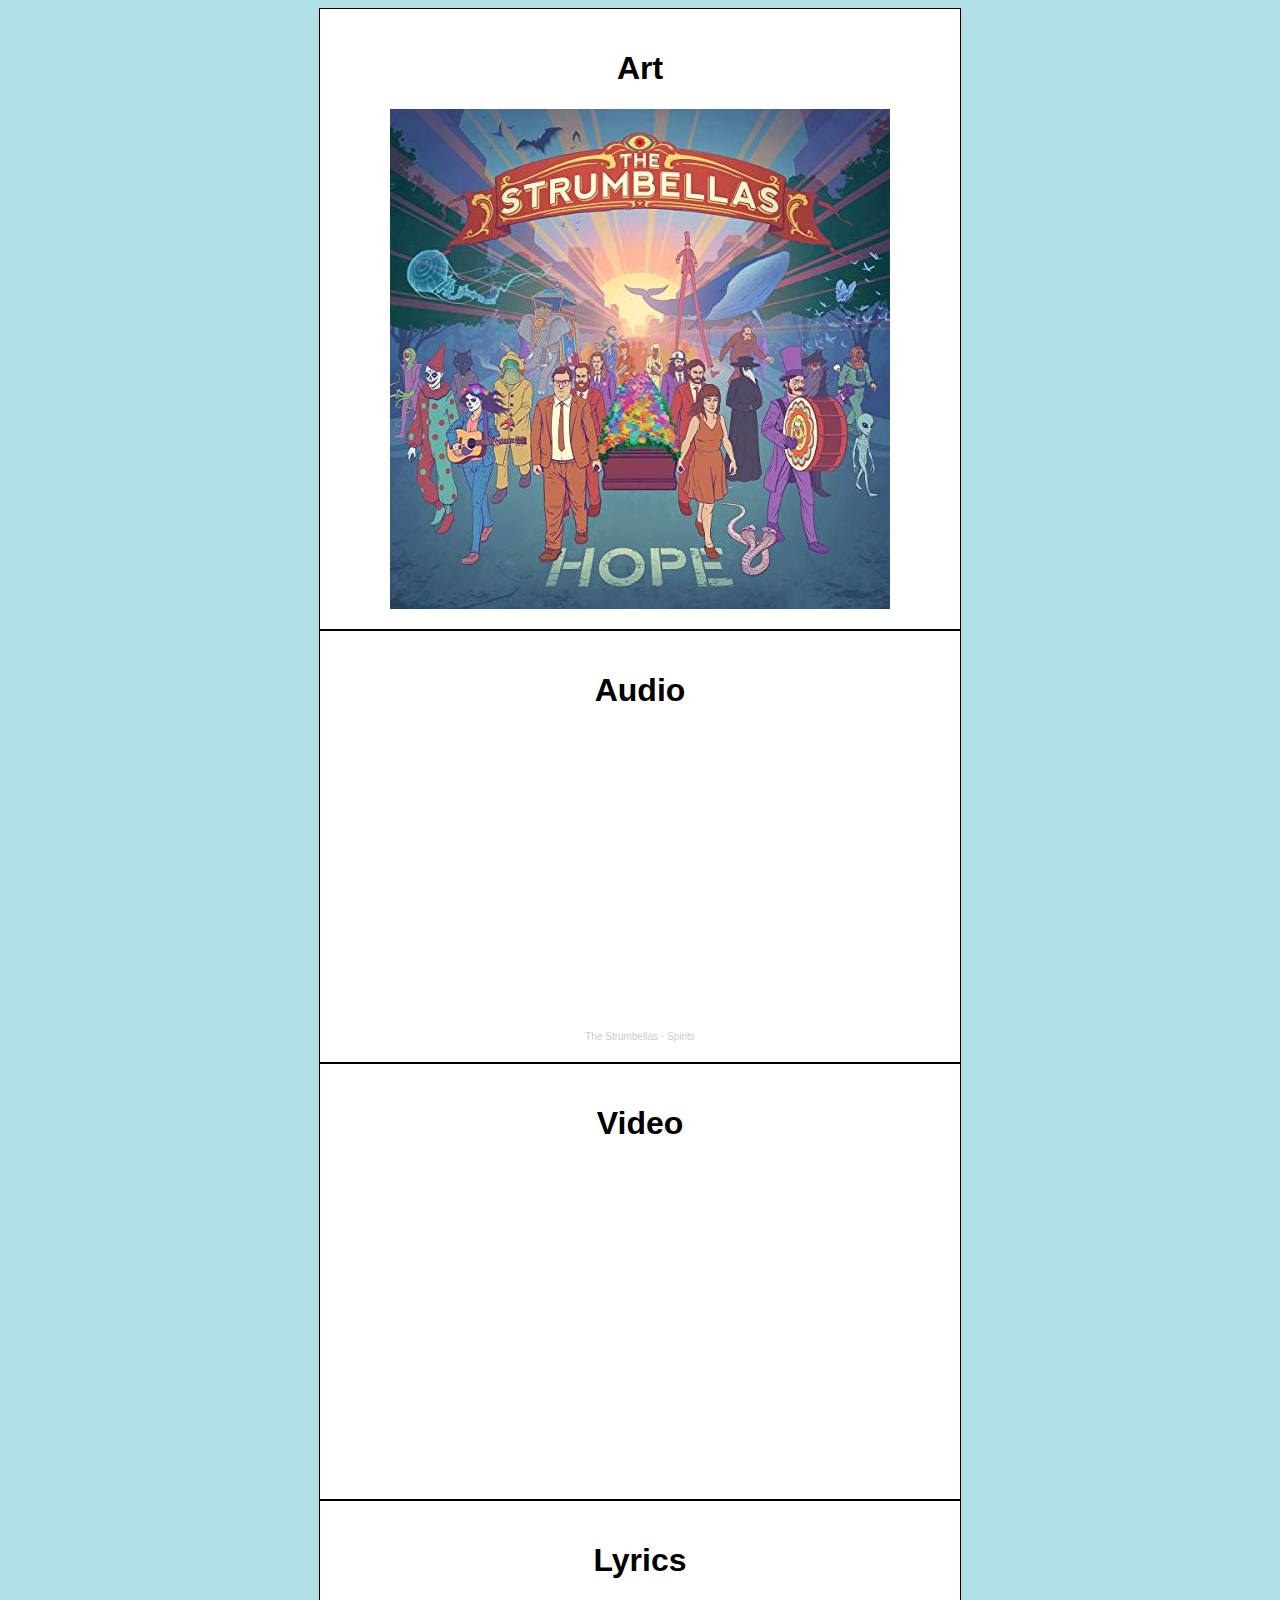
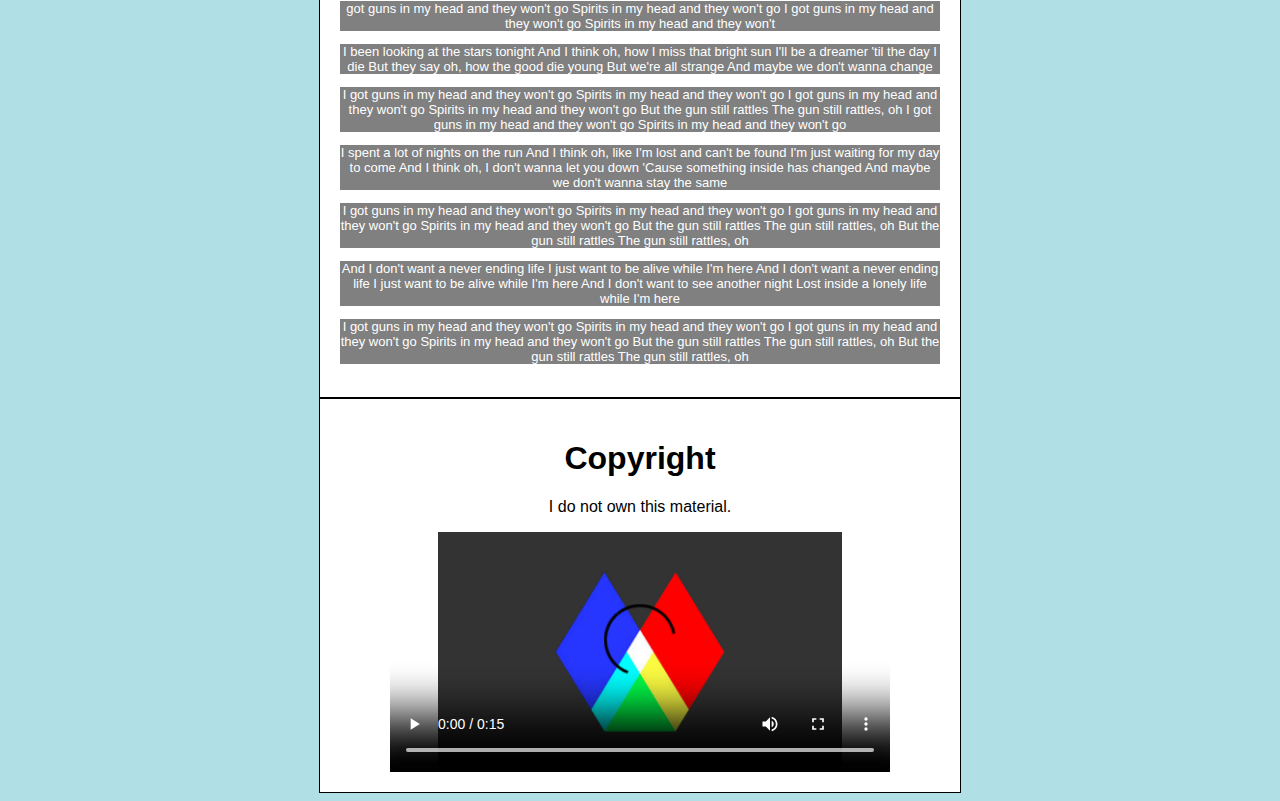
<file: Assignment-08-Example/index.html>
<html>

<head>
    <meta charset="UTF-8">
    <meta name="description" content="Music Media!">
    <meta name="author" content="Montana Media Arts">
    <meta name="viewport" content="width=device-width, initial-scale=1.0">
    <title>Music</title>
    <style>
        body {
            background-color: powderblue;
            text-align: center;
            font-family:'Trebuchet MS', 'Lucida Sans Unicode', 'Lucida Grande', 'Lucida Sans', Arial, sans-serif
        }

        .container {
            background-color: white;
            width: 600px;
            margin: auto;
            padding: 20px;
            border: 1px solid black;
        }

        .lyrics p,
        pre {
            background-color: grey;
            color: white;
            font-size: small;
            font-family: Arial;
        }
    </style>
</head>

<body>
<div id="art" class="container">
<h1>Art</h1>
<img src="images/strumbellas.jpg" height="500" width="500" alt="Strumbellas Hope Album" title="Strumbellas Hope Album" />
</div>
<div id="audio" class="container">
<h1>Audio</h1>
<iframe width="100%" height="300" scrolling="no" frameborder="no" allow="autoplay" src="https://w.soundcloud.com/player/?url=https%3A//api.soundcloud.com/tracks/217907773&color=%23ff5500&auto_play=false&hide_related=false&show_comments=true&show_user=true&show_reposts=false&show_teaser=true&visual=true"></iframe><div style="font-size: 10px; color: #cccccc;line-break: anywhere;word-break: normal;overflow: hidden;white-space: nowrap;text-overflow: ellipsis; font-family: Interstate,Lucida Grande,Lucida Sans Unicode,Lucida Sans,Garuda,Verdana,Tahoma,sans-serif;font-weight: 100;"><a href="https://soundcloud.com/the-strumbellas" title="The Strumbellas" target="_blank" style="color: #cccccc; text-decoration: none;">The Strumbellas</a> · <a href="https://soundcloud.com/the-strumbellas/spirits" title="Spirits" target="_blank" style="color: #cccccc; text-decoration: none;">Spirits</a></div>
</div>
<div id="video" class="container">
<h1>Video</h1>
<iframe width="560" height="315" src="https://www.youtube.com/embed/F9kXstb9FF4" frameborder="0" allow="accelerometer; autoplay; clipboard-write; encrypted-media; gyroscope; picture-in-picture" allowfullscreen></iframe>
</div>
<div id="lyrics" class="container lyrics">
<h1>Lyrics</h1>
<p> got guns in my head and they won't go
Spirits in my head and they won't go
I got guns in my head and they won't go
Spirits in my head and they won't
</p>
<p>I been looking at the stars tonight
And I think oh, how I miss that bright sun
I'll be a dreamer 'til the day I die
But they say oh, how the good die young
But we're all strange
And maybe we don't wanna change
</p>

<p>I got guns in my head and they won't go
Spirits in my head and they won't go
I got guns in my head and they won't go
Spirits in my head and they won't go
But the gun still rattles
The gun still rattles, oh
I got guns in my head and they won't go
Spirits in my head and they won't go
</p>

<p>I spent a lot of nights on the run
And I think oh, like I'm lost and can't be found
I'm just waiting for my day to come
And I think oh, I don't wanna let you down
'Cause something inside has changed
And maybe we don't wanna stay the same
</p>
<p>
I got guns in my head and they won't go
Spirits in my head and they won't go
I got guns in my head and they won't go
Spirits in my head and they won't go
But the gun still rattles
The gun still rattles, oh
But the gun still rattles
The gun still rattles, oh
</p>
<p>
And I don't want a never ending life
I just want to be alive while I'm here
And I don't want a never ending life
I just want to be alive while I'm here
And I don't want to see another night
Lost inside a lonely life while I'm here
</p>
<p>
I got guns in my head and they won't go
Spirits in my head and they won't go
I got guns in my head and they won't go
Spirits in my head and they won't go
But the gun still rattles
The gun still rattles, oh
But the gun still rattles
The gun still rattles, oh
</p>
</div>
<div id="copyright" class="container">
<h1>Copyright</h1>
<p>I do not own this material.</p>
<video poster="./images/mart-logo-poster.jpg" width="500" height="240" preload controls>
    <source src="./media/mart-logo-animated.mp4" type='video/mp4; codecs="avc1.4D401E, mp4a.40.2"'>
    <source src="./media/mart-logo-animated.webm" type='video/webm; codecs="vp8.0, vorbis"'>
    </video>

</div>

</body>

</html>
</file>
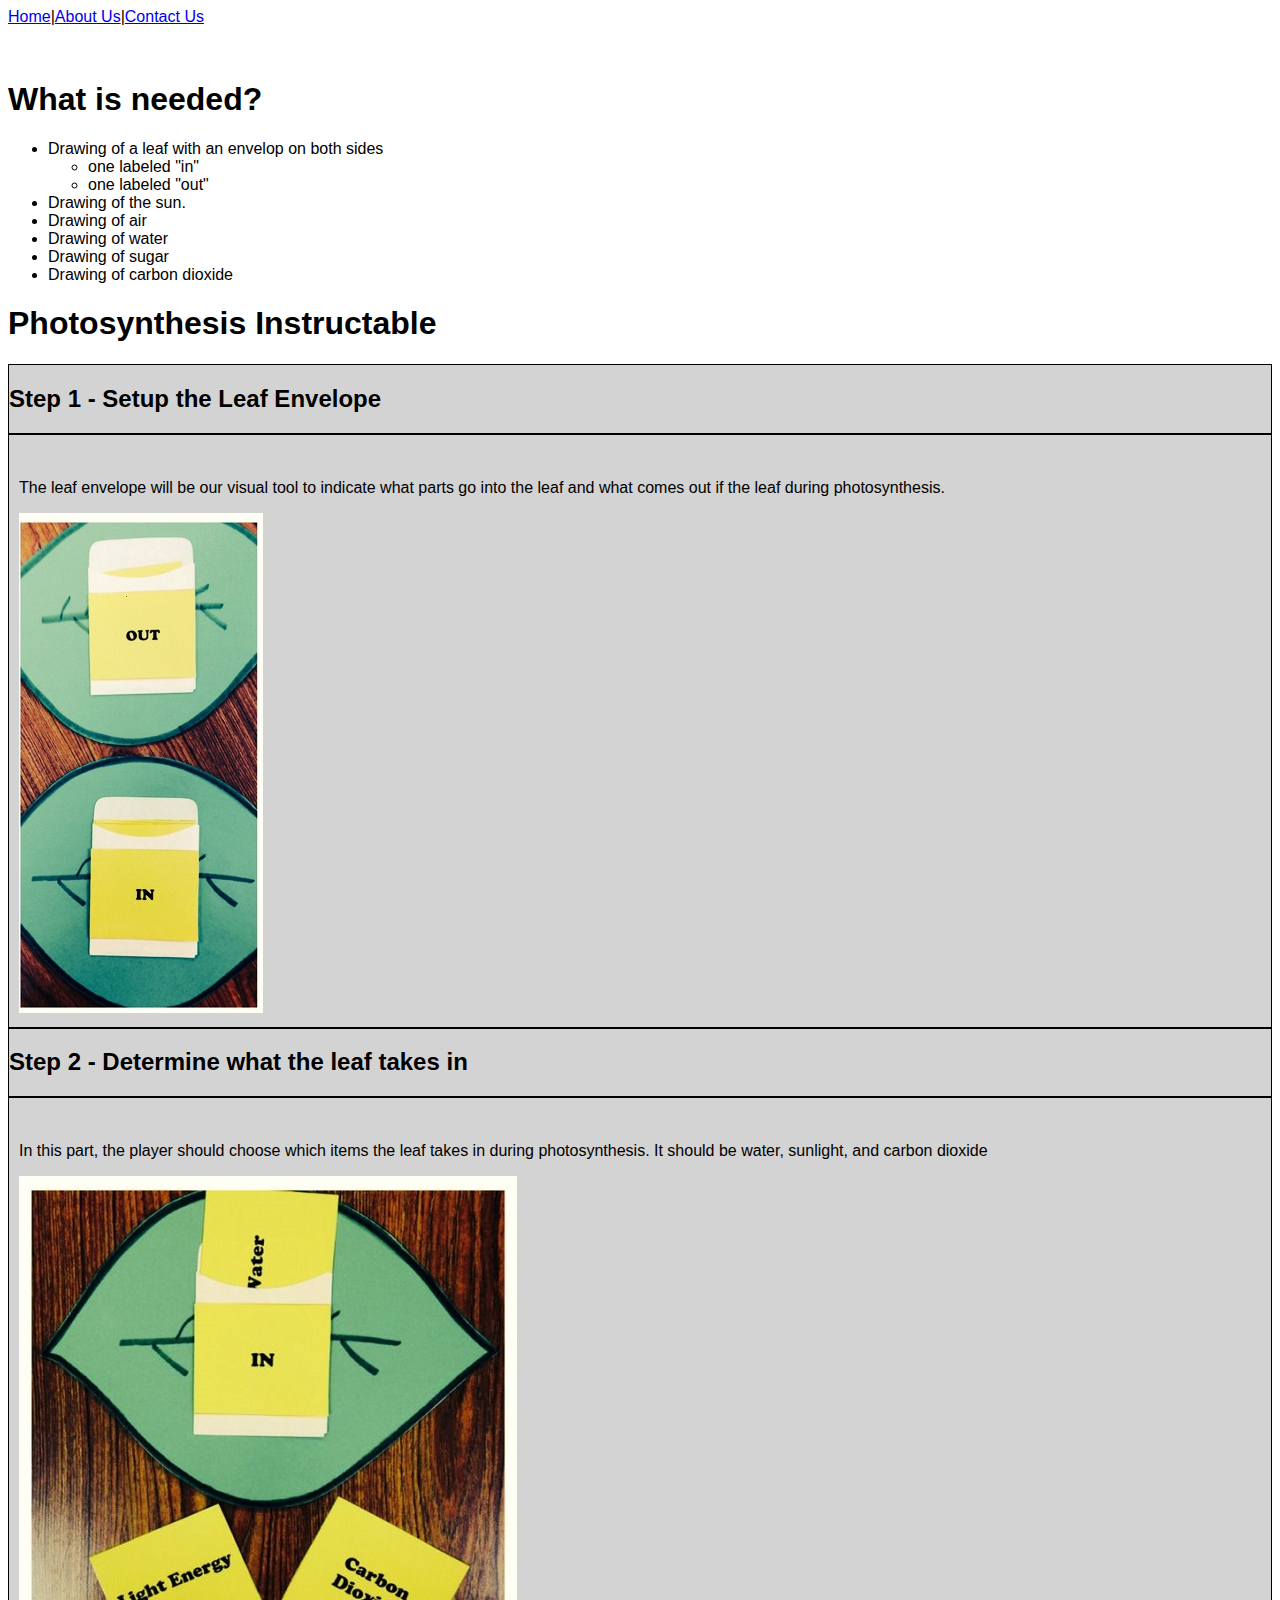
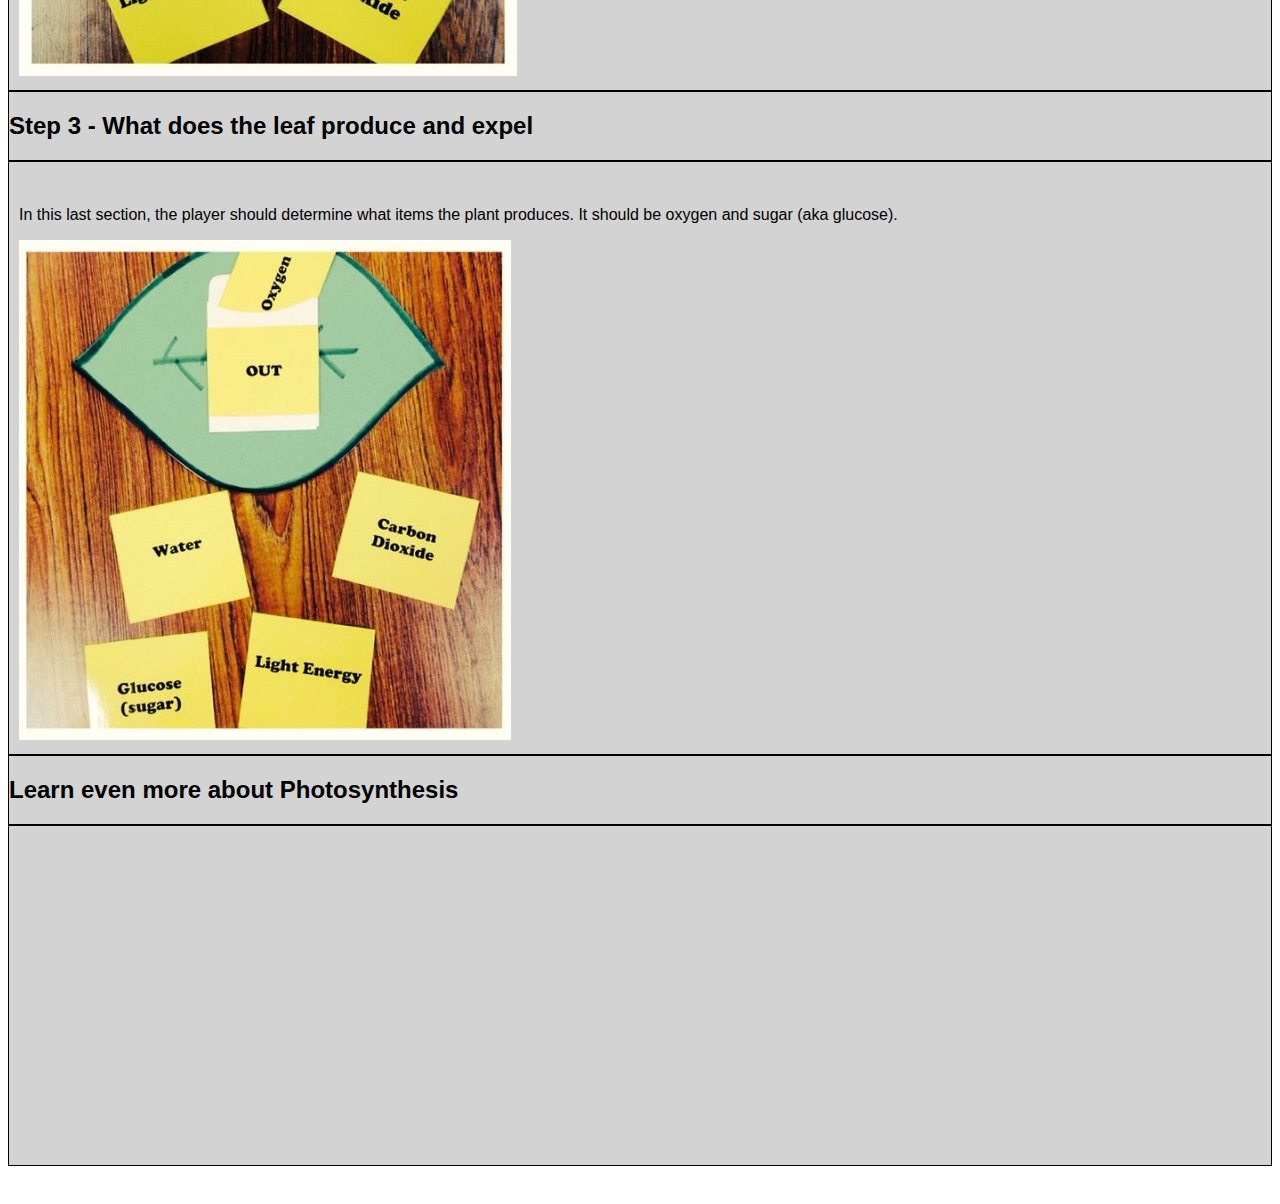
<file: assignment-09-example/index.html>
<html>
    <head>
        <meta charset="UTF-8">
        <meta name="description" content="Instructables Page to learn about Photosynthesis">
        <meta name="author" content="Montana Media Arts">
        <meta name="viewport" content="width=device-width, initial-scale=1.0">
        <title>Photosynthesis</title>
        <style>
            div {
                background-color: lightgray;
                border: 1px black solid;
            }
            body {
                font-family: 'Trebuchet MS', 'Lucida Sans Unicode', 'Lucida Grande', 'Lucida Sans', Arial, sans-serif;
            }
        </style>
    </head>
    <body>
        <nav>
            <a href="index.html">Home</a>&vert;<a href="about.html">About Us</a>&vert;<a href="contact.html">Contact Us</a>
        </nav>
        <p>&nbsp;</p>
        <h1>What is needed?</h1>
        <ul>
            <li>Drawing of a leaf with an envelop on both sides
                <ul>
                    <li>
                        one labeled "in"
                    </li>
                    <li>
                        one labeled "out"
                    </li>
                </ul>
            </li>
            <li>Drawing of the sun.</li>
            <li>Drawing of air</li>
            <li>Drawing of water</li>
            <li>Drawing of sugar</li>
            <li>Drawing of carbon dioxide</li>
        </ul>

        <h1>Photosynthesis Instructable</h1>

        <div><h2>Step 1 - Setup the Leaf Envelope</h2></div>
        <div style="margin:auto; padding:10px">
            <span style="padding:50px;">
                <p>The leaf envelope will be our visual tool to indicate what parts go into the leaf and what comes out if the leaf during photosynthesis.</p>
                <img src="images/step1.jpg" alt="Leaf envelope" title="Leaf envelope" /></span>
            
        </div>
        
        <div><h2>Step 2 - Determine what the leaf takes in</h2></div>
        <div style="margin:auto; padding:10px">
            <span style="padding:50px;">
                <p>In this part, the player should choose which items the leaf takes in during photosynthesis. It should be water, sunlight, and carbon dioxide</p>
                <img src="images/step2.jpg" alt="What does the leaf take in?" title="What does the leaf take in?" /></span>
            
        </div>

        <div><h2>Step 3 - What does the leaf produce and expel</h2></div>
        <div style="margin:auto; padding:10px">
            <span style="padding:50px">
                <p>In this last section, the player should determine what items the plant produces.  It should be oxygen and sugar (aka glucose).</p>
                <img src="images/step3.jpg" alt="What does the leaf produce?" title="What does the leaf produce?" /></span>
        </div>

        <div><h2>Learn even more about Photosynthesis</h2></div>
        <div style="margin:auto; padding:10px">
            <span style="padding:50px"><iframe width="560" height="315" src="https://www.youtube.com/embed/68b1HAIfX08" frameborder="0" allow="accelerometer; autoplay; clipboard-write; encrypted-media; gyroscope; picture-in-picture" allowfullscreen></iframe></span>
        </div>

    </body>
</html>
</file>
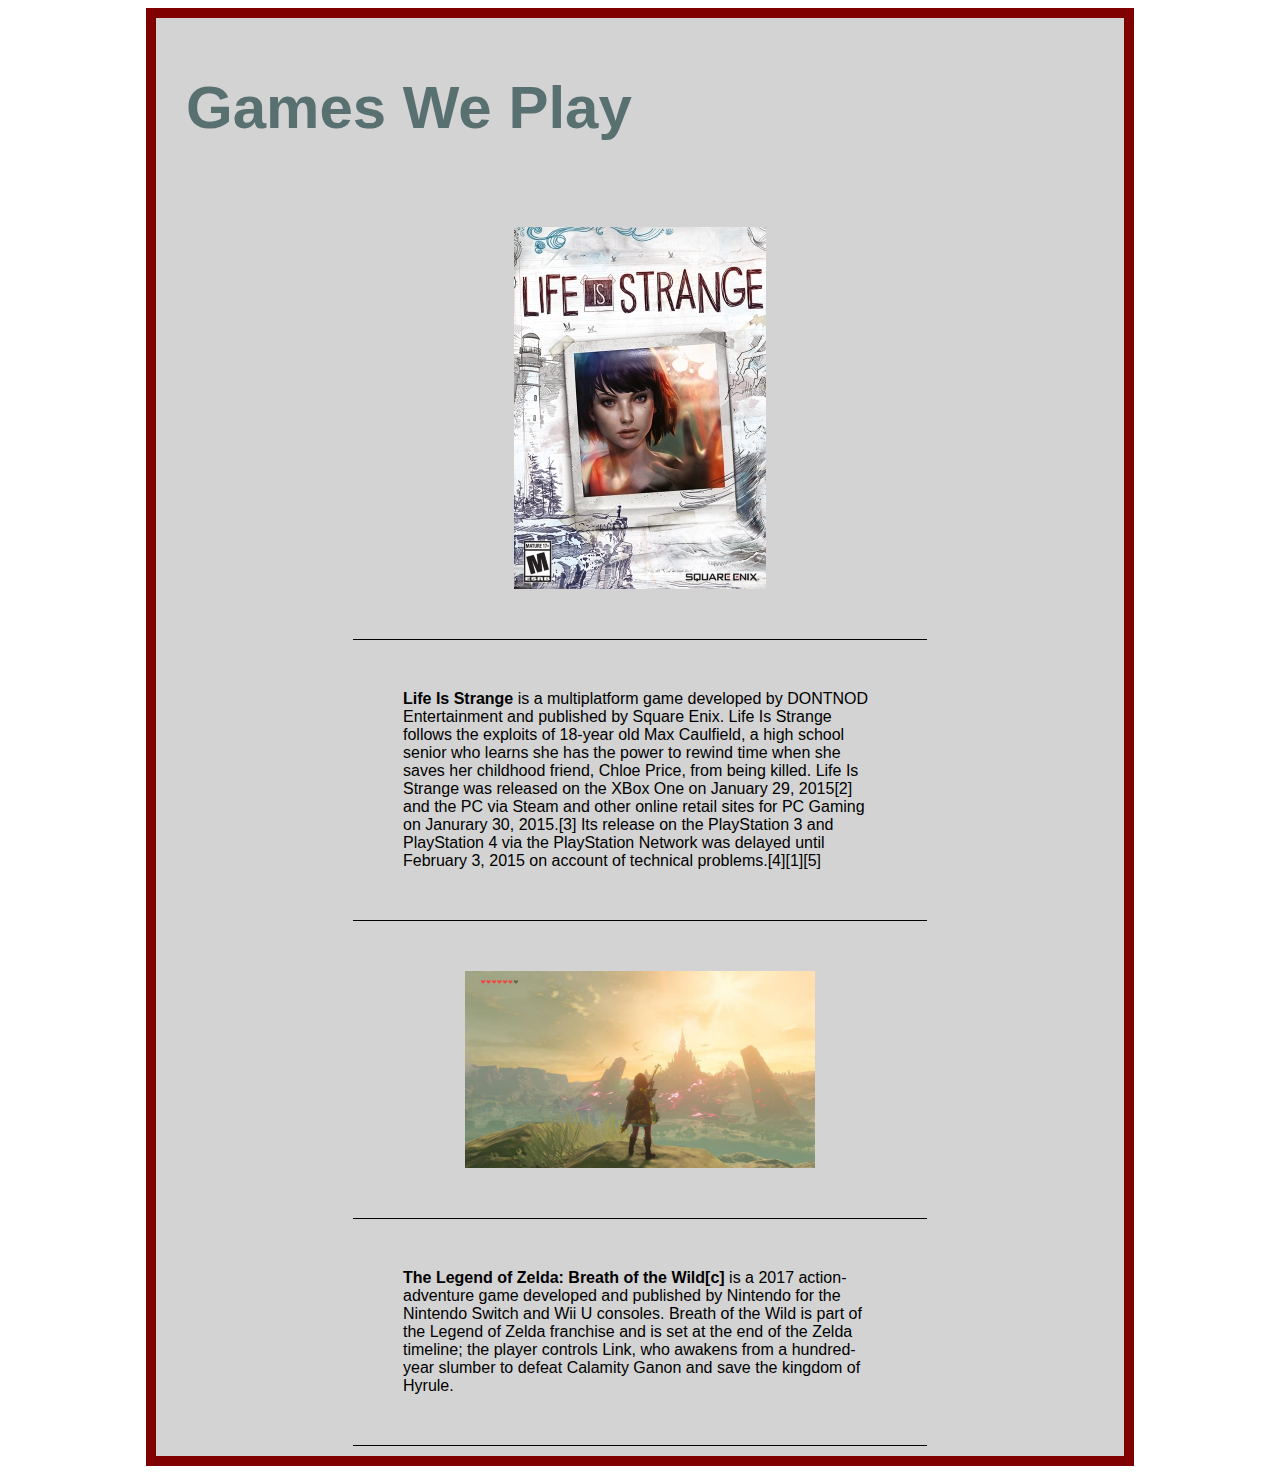
<file: assignment-10-example/index.html>
<html>

<head>
    <meta charset="UTF-8">
    <meta name="description" content="Styling!">
    <meta name="author" content="Montana Media Arts">
    <meta name="viewport" content="width=device-width, initial-scale=1.0">
    <title>Fun with Styles</title>
    <link rel="stylesheet" type="text/css" href="./css/style.css" />
</head>
<body>
<div class="main-container">
    <h1 id="mainheader">Games We Play</h1>    
    <div class="secondary-container align">
         <img id="life" src="images/Life_Is_Strange_cover.jpg" height="362px" alt="Life is Strange" title="Life is Strange" />
    </div>
    <div class="secondary-container">
        <strong>Life Is Strange</strong> is a multiplatform game developed by DONTNOD Entertainment and published by Square Enix. Life Is Strange follows the exploits of 18-year old Max Caulfield, a high school senior who learns she has the power to rewind time when she saves her childhood friend, Chloe Price, from being killed. Life Is Strange was released on the XBox One on January 29, 2015[2] and the PC via Steam and other online retail sites for PC Gaming on Janurary 30, 2015.[3] Its release on the PlayStation 3 and PlayStation 4 via the PlayStation Network was delayed until February 3, 2015 on account of technical problems.[4][1][5]
    </div>  

    <div class="secondary-container align">
        <img id="breath" src="images/breathofthewild.jpg" width="350px" alt="Breath of the Wild" title="Breath of the Wild" />
   </div>
   <div class="secondary-container">
    <strong>The Legend of Zelda: Breath of the Wild[c]</strong> is a 2017 action-adventure game developed and published by Nintendo for the Nintendo Switch and Wii U consoles. Breath of the Wild is part of the Legend of Zelda franchise and is set at the end of the Zelda timeline; the player controls Link, who awakens from a hundred-year slumber to defeat Calamity Ganon and save the kingdom of Hyrule.
   </div>  

</div>
</body>
</html>
</file>
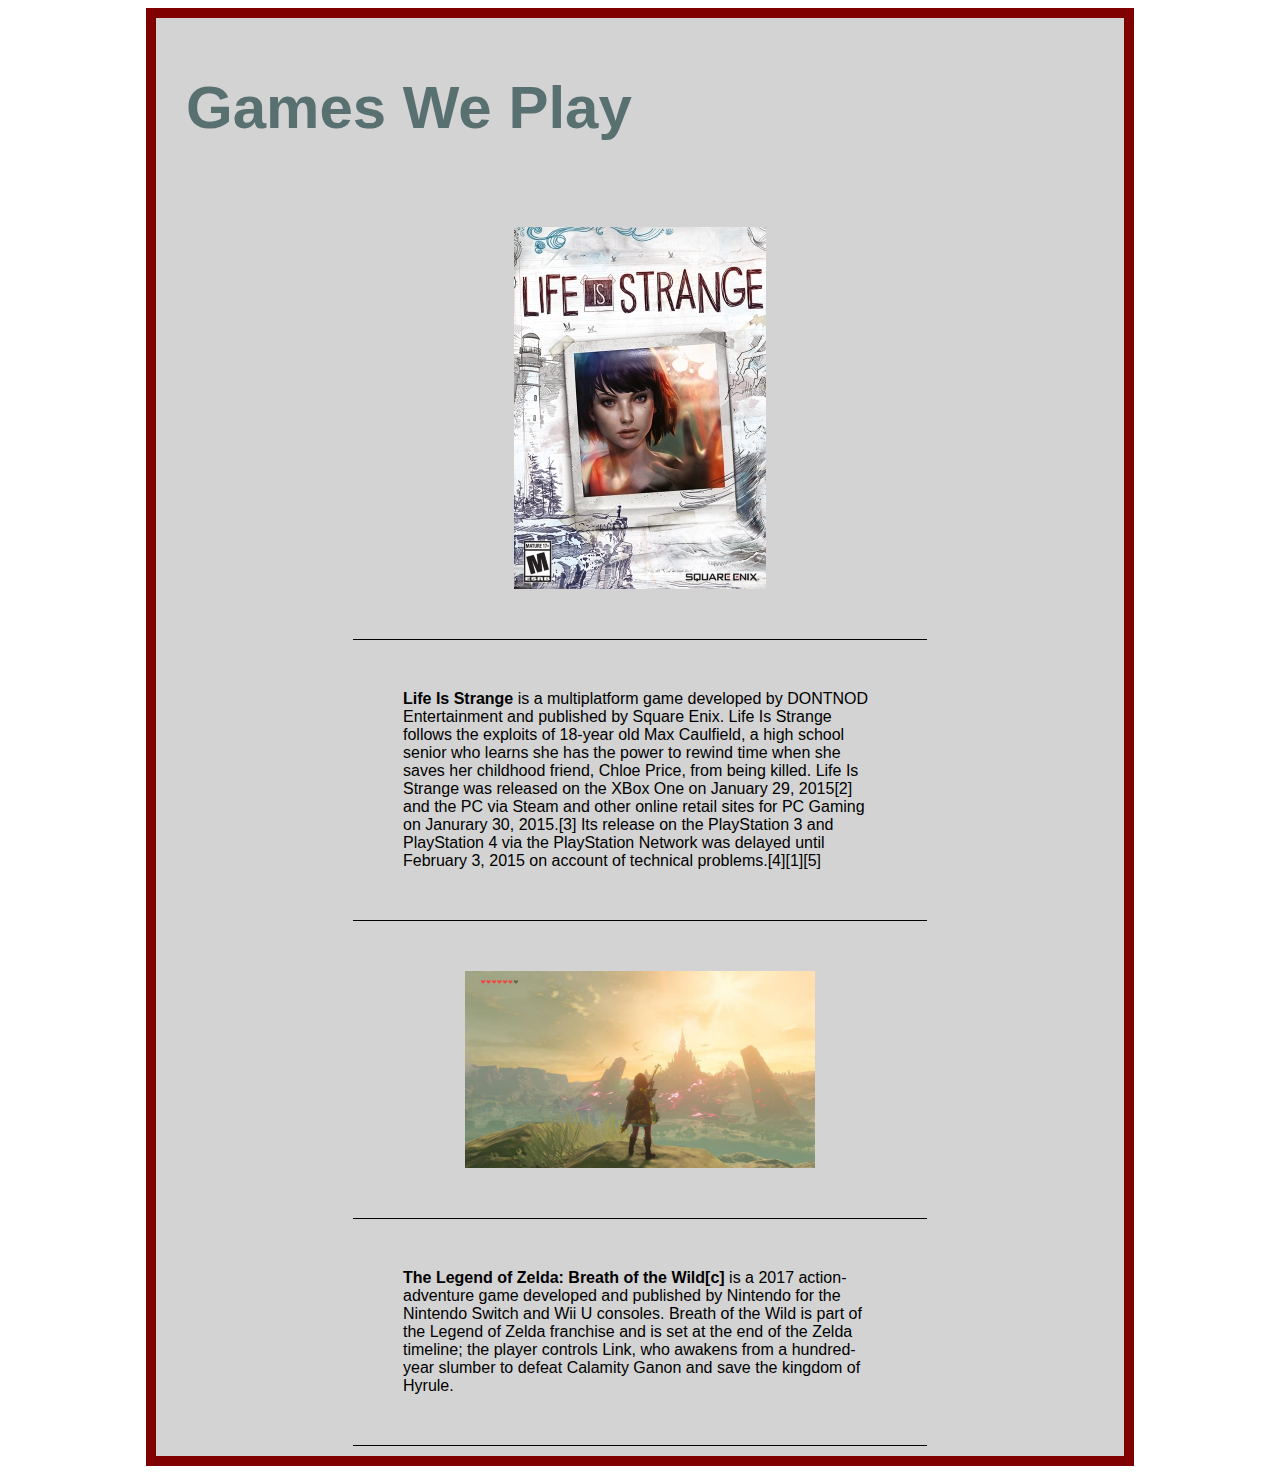
<file: assignment-10/index.html>
<html>

<head>
    <meta charset="UTF-8">
    <meta name="description" content="Styling!">
    <meta name="author" content="Montana Media Arts">
    <meta name="viewport" content="width=device-width, initial-scale=1.0">
    <title>Fun with Styles</title>
    <link rel="stylesheet" type="text/css" href="./css/style.css" />
</head>
<body>
<div class="main-container">
    <h1 id="mainheader">Games We Play</h1>    
    <div class="secondary-container align">
         <img id="life" src="images/Life_Is_Strange_cover.jpg" height="362px" alt="Life is Strange" title="Life is Strange" />
    </div>
    <div class="secondary-container">
        <strong>Life Is Strange</strong> is a multiplatform game developed by DONTNOD Entertainment and published by Square Enix. Life Is Strange follows the exploits of 18-year old Max Caulfield, a high school senior who learns she has the power to rewind time when she saves her childhood friend, Chloe Price, from being killed. Life Is Strange was released on the XBox One on January 29, 2015[2] and the PC via Steam and other online retail sites for PC Gaming on Janurary 30, 2015.[3] Its release on the PlayStation 3 and PlayStation 4 via the PlayStation Network was delayed until February 3, 2015 on account of technical problems.[4][1][5]
    </div>  

    <div class="secondary-container align">
        <img id="breath" src="images/breathofthewild.jpg" width="350px" alt="Breath of the Wild" title="Breath of the Wild" />
   </div>
   <div class="secondary-container">
    <strong>The Legend of Zelda: Breath of the Wild[c]</strong> is a 2017 action-adventure game developed and published by Nintendo for the Nintendo Switch and Wii U consoles. Breath of the Wild is part of the Legend of Zelda franchise and is set at the end of the Zelda timeline; the player controls Link, who awakens from a hundred-year slumber to defeat Calamity Ganon and save the kingdom of Hyrule.
   </div>  

</div>
</body>
</html>
</file>
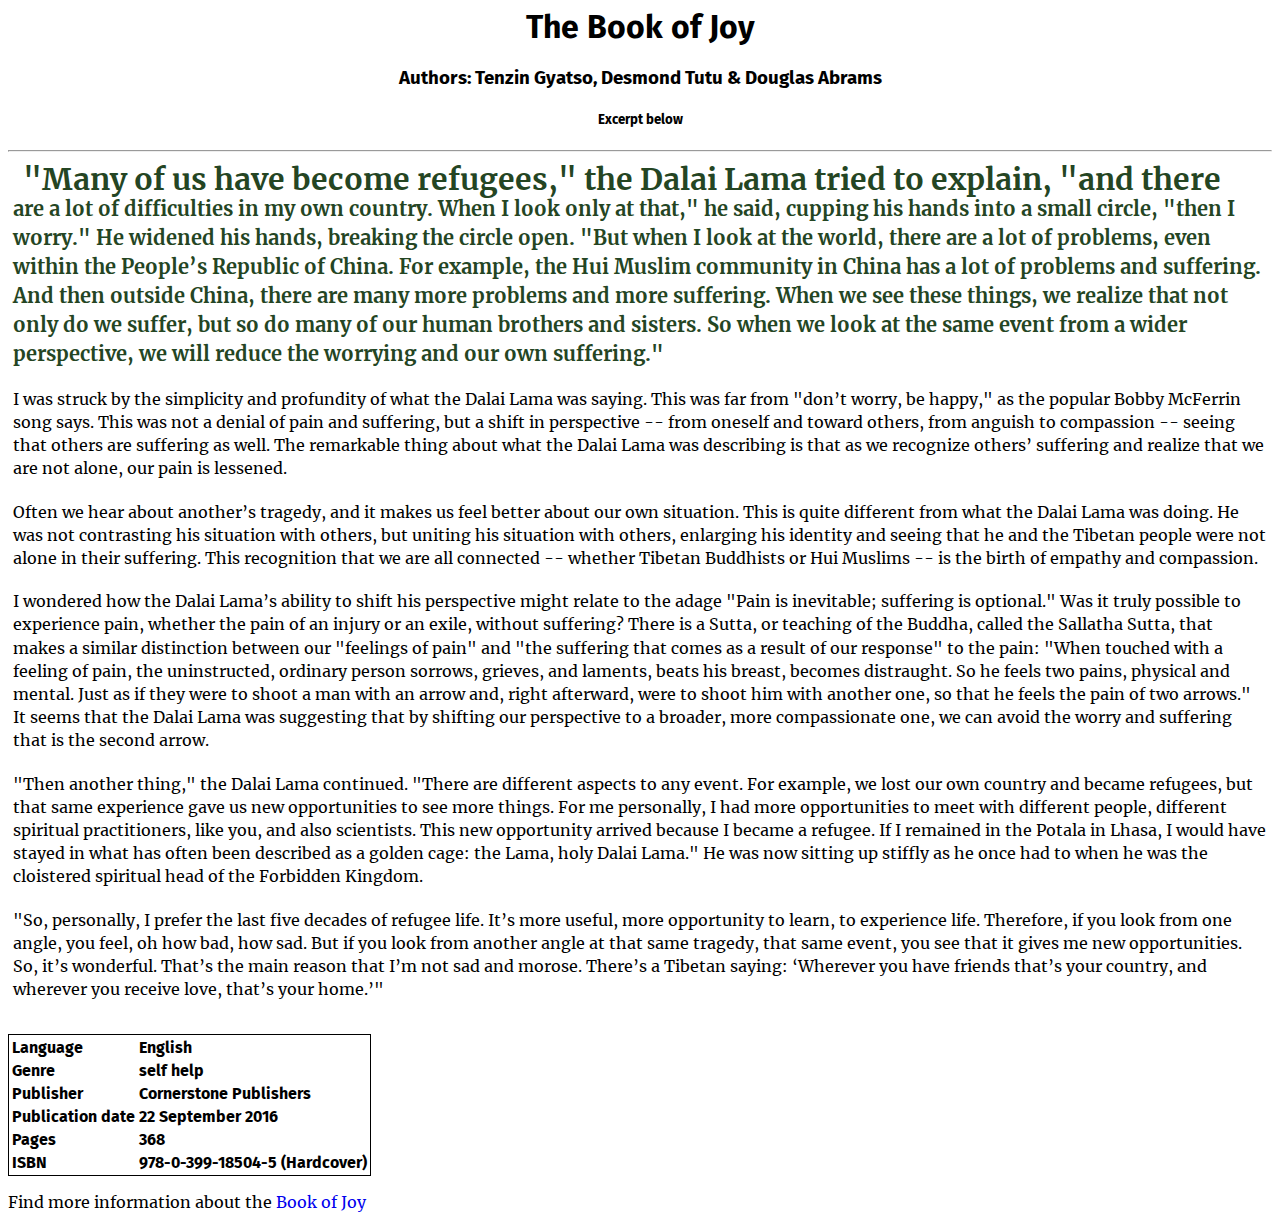
<file: assignment-11-example/index.html>
<html>
<head>
    <title>Favorite Book</title>
    <meta charset="UTF-8">
    <meta name="description" content="Fonts!">
    <meta name="author" content="Montana Media Arts">
    <meta name="viewport" content="width=device-width, initial-scale=1.0">
    <link rel="stylesheet" href="./css/fonts.css" type="text/css" />
    <link rel="stylesheet" href="./css/style.css" type="text/css" />
</head>
<body>
    <h1>The Book of Joy</h1>
    <h3>Authors: Tenzin Gyatso, Desmond Tutu & Douglas Abrams</h3>
    <h5>Excerpt below</h5>
    <section>
        <hr>
        <div class="opening-paragraph">
            "Many of us have become refugees," the Dalai Lama tried to explain, "and there are a lot of difficulties in
            my own country. When I look only at that," he said, cupping his hands into a small circle, "then I worry."
            He widened his hands, breaking the circle open. "But when I look at the world, there are a lot of problems,
            even within the People’s Republic of China. For example, the Hui Muslim community in China has a lot of
            problems and suffering. And then outside China, there are many more problems and more suffering. When we see
            these things, we realize that not only do we suffer, but so do many of our human brothers and sisters. So
            when we look at the same event from a wider perspective, we will reduce the worrying and our own suffering."
        </div>
        <div class="second-paragraph">
            I was struck by the simplicity and profundity of what the Dalai Lama was saying. This was far from "don’t
            worry, be happy," as the popular Bobby McFerrin song says. This was not a denial of pain and suffering, but
            a shift in perspective -- from oneself and toward others, from anguish to compassion -- seeing that others
            are suffering as well. The remarkable thing about what the Dalai Lama was describing is that as we recognize
            others’ suffering and realize that we are not alone, our pain is lessened.
        </div>
        <div>
            Often we hear about another’s tragedy, and it makes us feel better about our own situation. This is quite
            different from what the Dalai Lama was doing. He was not contrasting his situation with others, but uniting
            his situation with others, enlarging his identity and seeing that he and the Tibetan people were not alone
            in their suffering. This recognition that we are all connected -- whether Tibetan Buddhists or Hui Muslims
            -- is the birth of empathy and compassion.
        </div>
        <div>
            I wondered how the Dalai Lama’s ability to shift his perspective might relate to the adage "Pain is
            inevitable; suffering is optional." Was it truly possible to experience pain, whether the pain of an injury
            or an exile, without suffering? There is a Sutta, or teaching of the Buddha, called the Sallatha Sutta, that
            makes a similar distinction between our "feelings of pain" and "the suffering that comes as a result of our
            response" to the pain: "When touched with a feeling of pain, the uninstructed, ordinary person sorrows,
            grieves, and laments, beats his breast, becomes distraught. So he feels two pains, physical and mental. Just
            as if they were to shoot a man with an arrow and, right afterward, were to shoot him with another one, so
            that he feels the pain of two arrows." It seems that the Dalai Lama was suggesting that by shifting our
            perspective to a broader, more compassionate one, we can avoid the worry and suffering that is the second
            arrow.
        </div>
        <div>
            "Then another thing," the Dalai Lama continued. "There are different aspects to any event. For example, we
            lost our own country and became refugees, but that same experience gave us new opportunities to see more
            things. For me personally, I had more opportunities to meet with different people, different spiritual
            practitioners, like you, and also scientists. This new opportunity arrived because I became a refugee. If I
            remained in the Potala in Lhasa, I would have stayed in what has often been described as a golden cage: the
            Lama, holy Dalai Lama." He was now sitting up stiffly as he once had to when he was the cloistered spiritual
            head of the Forbidden Kingdom.
        </div>
        <div>
            "So, personally, I prefer the last five decades of refugee life. It’s more useful, more opportunity to
            learn, to experience life. Therefore, if you look from one angle, you feel, oh how bad, how sad. But if you
            look from another angle at that same tragedy, that same event, you see that it gives me new opportunities.
            So, it’s wonderful. That’s the main reason that I’m not sad and morose. There’s a Tibetan saying: ‘Wherever
            you have friends that’s your country, and wherever you receive love, that’s your home.’"
        </div>
    </section>
    <br />
    <cite>
        <table>
            <tr>
                <td>
                    Language
                </td>
                <td>
                    English
                </td>
            </tr>
            <tr>
                <td>
                    Genre
                </td>
                <td>
                    self help
                </td>
            </tr>
            <tr>
                <td>
                    Publisher
                </td>
                <td>
                    Cornerstone Publishers
                </td>
            </tr>
            <tr>
                <td>
                    Publication date
                </td>
                <td>
                    22 September 2016
                </td>
            </tr>
            <tr>
                <td>
                    Pages
                </td>
                <td>
                    368
                </td>
            </tr>
            <tr>
                <td>
                    ISBN
                </td>
                <td>
                    978-0-399-18504-5 (Hardcover)
                </td>
            </tr>
        </table>
    </cite>
    <p>
        Find more information about the <a href="https://en.wikipedia.org/wiki/The_Book_of_Joy" target="_new"
            id="book_info">Book of Joy</a>
    </p>
</body>

</html>
</file>
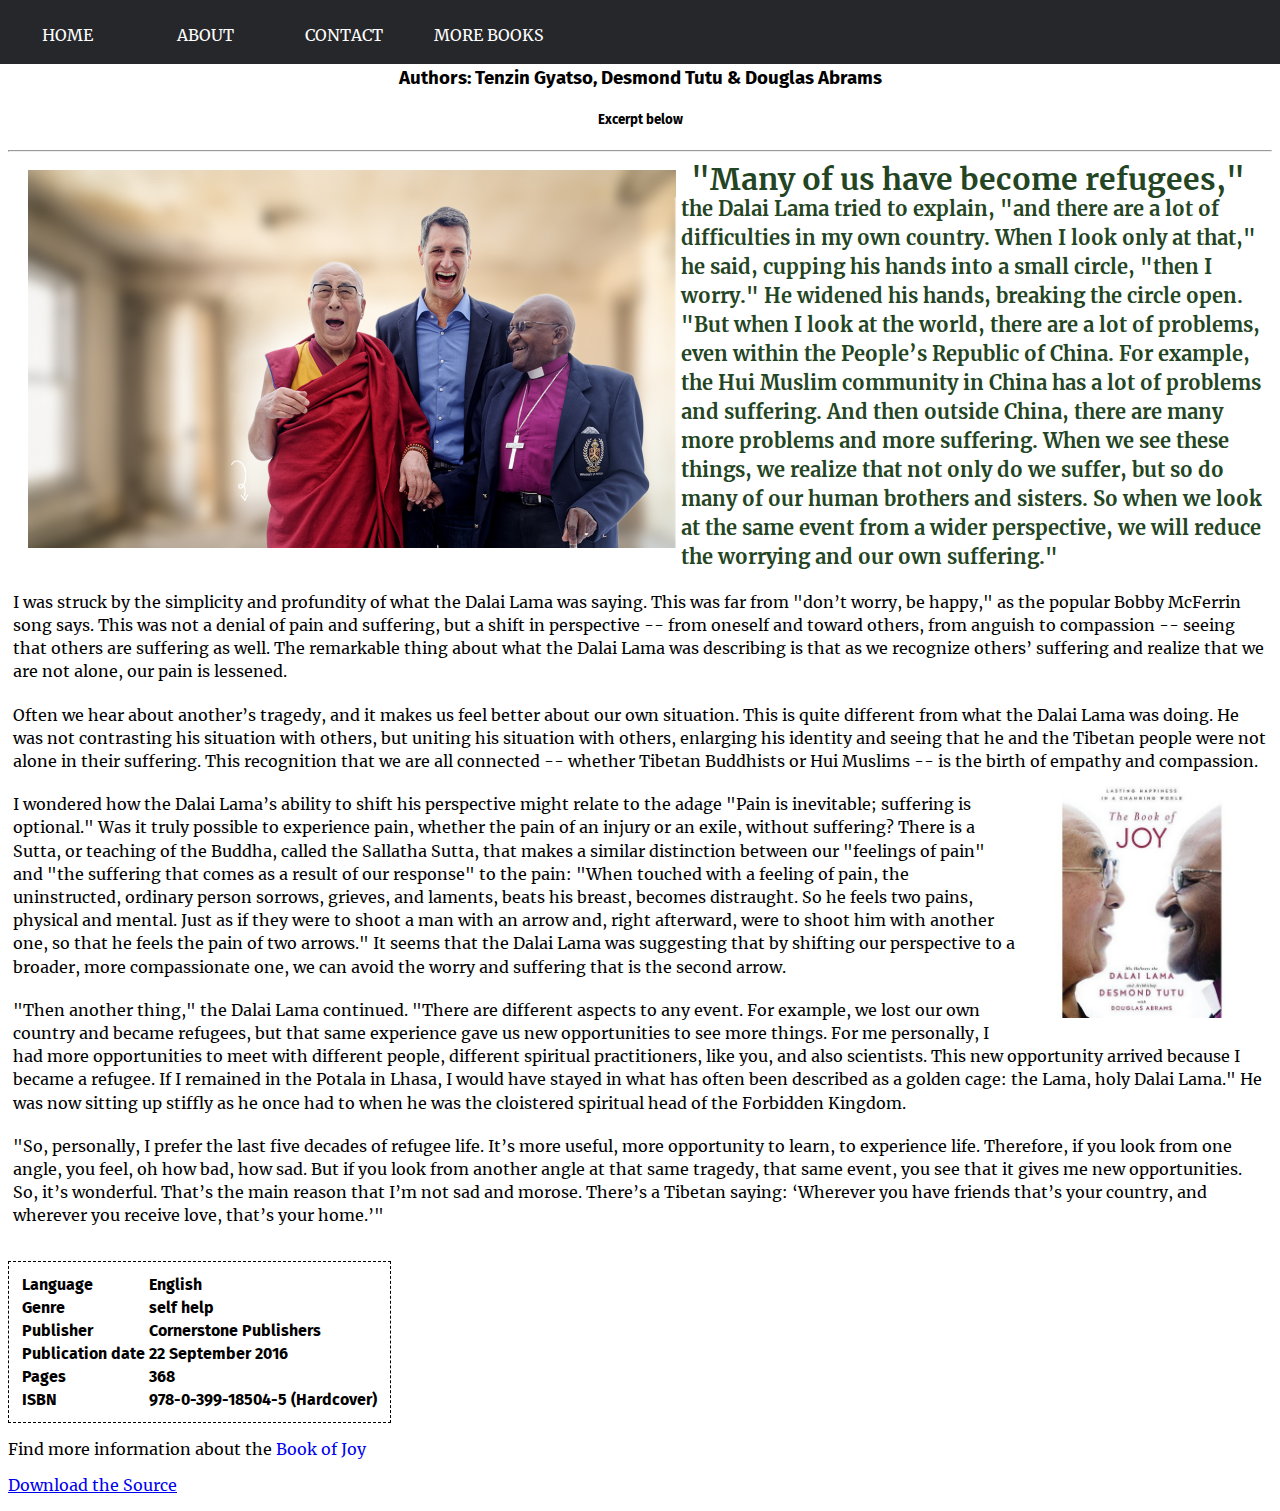
<file: assignment-12-example/index.html>
<html>
<head>
    <title>Favorite Book</title>
    <meta charset="UTF-8">
    <meta name="description" content="Fonts!">
    <meta name="author" content="Montana Media Arts">
    <meta name="viewport" content="width=device-width, initial-scale=1.0">
    <link rel="stylesheet" href="./css/fonts.css" type="text/css" />
    <link rel="stylesheet" href="./css/style.css" type="text/css" />
</head>
<body>
    <header class="">
        <div class="menu-item">
           <a href="#">Home</a>
        </div>
        <div class="menu-item">
           <a href="#">About</a>
        </div>
        <div class="menu-item">
           <a href="#">Contact</a>
        </div>
        <div class="menu-item dropdown">
           <a href="#">More Books</a>
           <div class="dropdown-content">
              <div class="dropdown-item">
                 <a href="#">Book 1</a>
              </div>
              <div class="dropdown-item">
                 <a href="#">Book 2</a>
              </div>
              <div class="dropdown-item">
                 <a href="#">Book 3</a>
              </div>
           </div>
        </div>
        <div class="site-name">
          
        </div>
     </header>
    <h1>The Book of Joy</h1>
    <h3>Authors: Tenzin Gyatso, Desmond Tutu & Douglas Abrams</h3>
    <h5>Excerpt below</h5>
    <section>
        <hr>
        <div class="opening-paragraph">
            <div class="mainimage">
                <img src="images/abrams_lama_tutu-2016.jpg" height="378" width="648" alt="Image with Abrams, Tutu, Dali Lama">
            </div>
            "Many of us have become refugees," the Dalai Lama tried to explain, "and there are a lot of difficulties in
            my own country. When I look only at that," he said, cupping his hands into a small circle, "then I worry."
            He widened his hands, breaking the circle open. "But when I look at the world, there are a lot of problems,
            even within the People’s Republic of China. For example, the Hui Muslim community in China has a lot of
            problems and suffering. And then outside China, there are many more problems and more suffering. When we see
            these things, we realize that not only do we suffer, but so do many of our human brothers and sisters. So
            when we look at the same event from a wider perspective, we will reduce the worrying and our own suffering."
        </div>
        <div class="second-paragraph">
            I was struck by the simplicity and profundity of what the Dalai Lama was saying. This was far from "don’t
            worry, be happy," as the popular Bobby McFerrin song says. This was not a denial of pain and suffering, but
            a shift in perspective -- from oneself and toward others, from anguish to compassion -- seeing that others
            are suffering as well. The remarkable thing about what the Dalai Lama was describing is that as we recognize
            others’ suffering and realize that we are not alone, our pain is lessened.
        </div>
        <div>
            Often we hear about another’s tragedy, and it makes us feel better about our own situation. This is quite
            different from what the Dalai Lama was doing. He was not contrasting his situation with others, but uniting
            his situation with others, enlarging his identity and seeing that he and the Tibetan people were not alone
            in their suffering. This recognition that we are all connected -- whether Tibetan Buddhists or Hui Muslims
            -- is the birth of empathy and compassion.
            <div class="bookcover">
                <img src="images/cover.jpg" width="240" height="240">
            </div>
        </div>
        <div>
            I wondered how the Dalai Lama’s ability to shift his perspective might relate to the adage "Pain is
            inevitable; suffering is optional." Was it truly possible to experience pain, whether the pain of an injury
            or an exile, without suffering? There is a Sutta, or teaching of the Buddha, called the Sallatha Sutta, that
            makes a similar distinction between our "feelings of pain" and "the suffering that comes as a result of our
            response" to the pain: "When touched with a feeling of pain, the uninstructed, ordinary person sorrows,
            grieves, and laments, beats his breast, becomes distraught. So he feels two pains, physical and mental. Just
            as if they were to shoot a man with an arrow and, right afterward, were to shoot him with another one, so
            that he feels the pain of two arrows." It seems that the Dalai Lama was suggesting that by shifting our
            perspective to a broader, more compassionate one, we can avoid the worry and suffering that is the second
            arrow.
        </div>
        <div>
            "Then another thing," the Dalai Lama continued. "There are different aspects to any event. For example, we
            lost our own country and became refugees, but that same experience gave us new opportunities to see more
            things. For me personally, I had more opportunities to meet with different people, different spiritual
            practitioners, like you, and also scientists. This new opportunity arrived because I became a refugee. If I
            remained in the Potala in Lhasa, I would have stayed in what has often been described as a golden cage: the
            Lama, holy Dalai Lama." He was now sitting up stiffly as he once had to when he was the cloistered spiritual
            head of the Forbidden Kingdom.
        </div>
        <div>
            "So, personally, I prefer the last five decades of refugee life. It’s more useful, more opportunity to
            learn, to experience life. Therefore, if you look from one angle, you feel, oh how bad, how sad. But if you
            look from another angle at that same tragedy, that same event, you see that it gives me new opportunities.
            So, it’s wonderful. That’s the main reason that I’m not sad and morose. There’s a Tibetan saying: ‘Wherever
            you have friends that’s your country, and wherever you receive love, that’s your home.’"
            
        </div>
    </section>
    <br />
    <cite>
        <table>
            <tr>
                <td>
                    Language
                </td>
                <td>
                    English
                </td>
            </tr>
            <tr>
                <td>
                    Genre
                </td>
                <td>
                    self help
                </td>
            </tr>
            <tr>
                <td>
                    Publisher
                </td>
                <td>
                    Cornerstone Publishers
                </td>
            </tr>
            <tr>
                <td>
                    Publication date
                </td>
                <td>
                    22 September 2016
                </td>
            </tr>
            <tr>
                <td>
                    Pages
                </td>
                <td>
                    368
                </td>
            </tr>
            <tr>
                <td>
                    ISBN
                </td>
                <td>
                    978-0-399-18504-5 (Hardcover)
                </td>
            </tr>
        </table>
    </cite>
   
    <p>
        Find more information about the <a href="https://en.wikipedia.org/wiki/The_Book_of_Joy" target="_new"
            id="book_info">Book of Joy</a>
    </p>

    <p><a href="https://github.com/Montana-Media-Arts/341-web-design-Fall2020-resources/tree/master/assignment-12-example" target="_new">Download the Source</a></p>
</body>

</html>
</file>
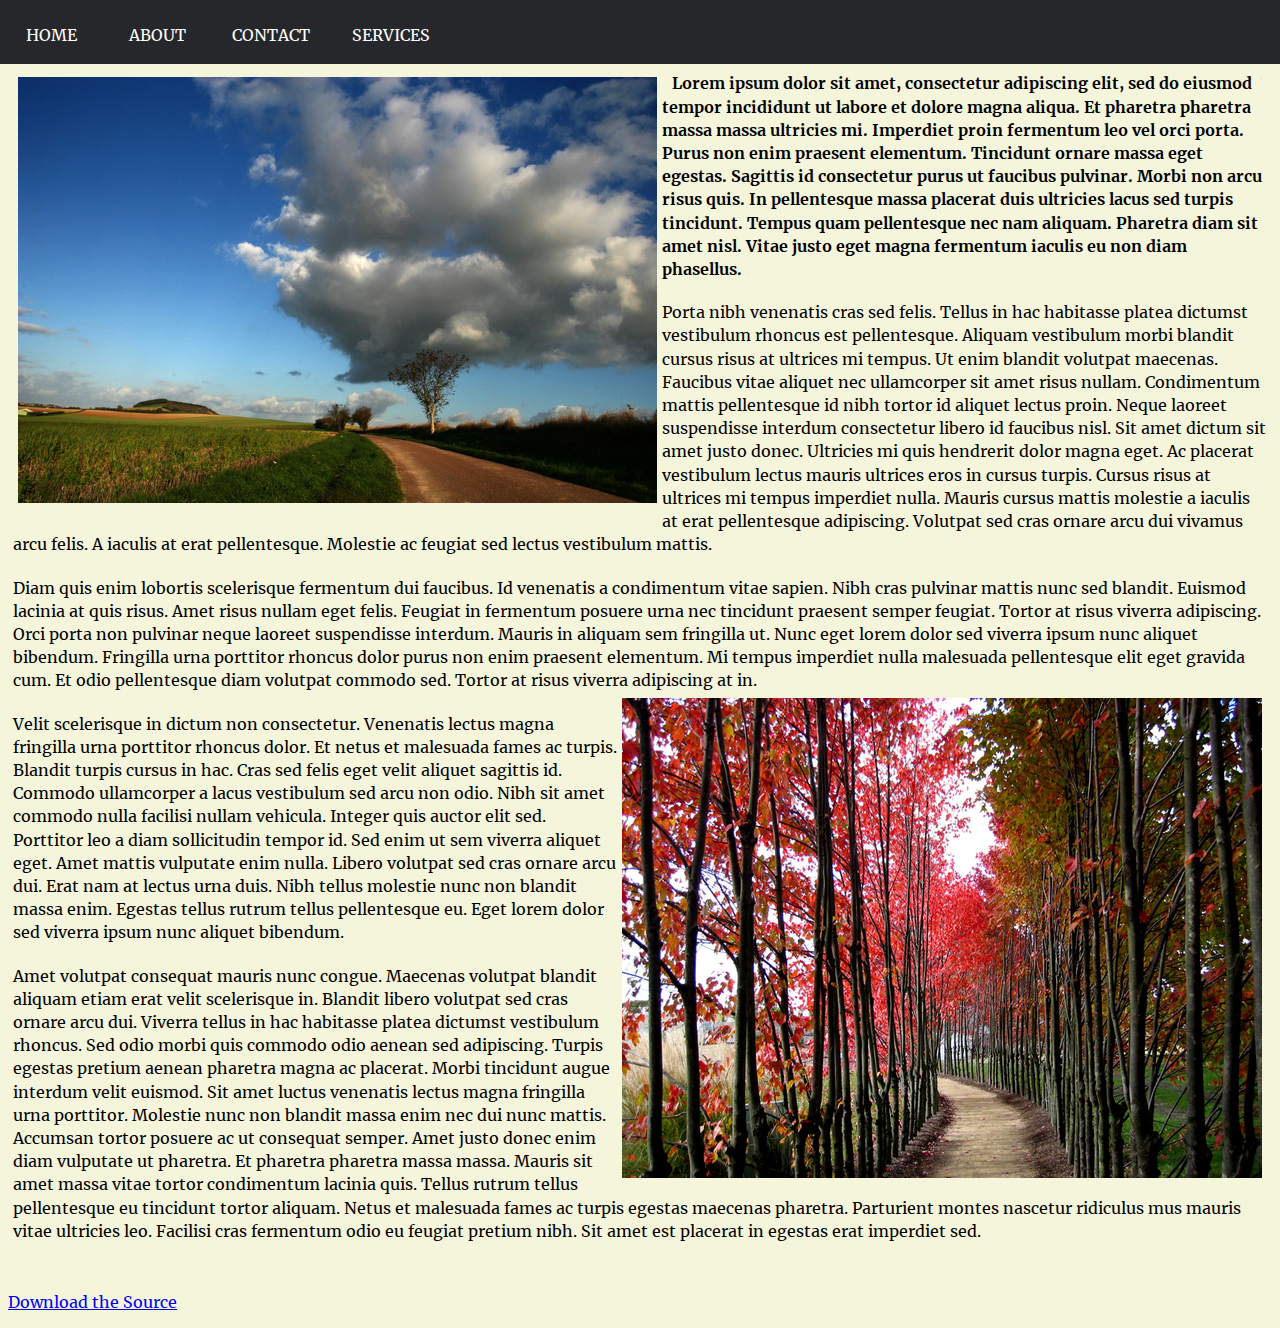
<file: assignment-13-example/index.html>
<html>

<head>
    <title>My Client's Site</title>
    <meta charset="UTF-8">
    <meta name="description" content="Client">
    <meta name="author" content="Montana Media Arts">
    <meta name="viewport" content="width=device-width, initial-scale=1.0">
    <link rel="stylesheet" href="./css/fonts.css" type="text/css" />
    <link rel="stylesheet" href="./css/style.css" type="text/css" />
</head>

<body>
    <header class="">
        <div class="menu-item">
            <a href="#">Home</a>
        </div>
        <div class="menu-item">
            <a href="about.html">About</a>
        </div>
        <div class="menu-item">
            <a href="contact.html">Contact</a>
        </div>
        <div class="menu-item dropdown">
            <a href="services.html">Services</a>
            <div class="dropdown-content">
                <div class="dropdown-item">
                    <a href="http://bottlebellphotography.blogspot.de/" target="_new">Bottle Bell Photos</a>
                </div>
                <div class="dropdown-item">
                    <a href="http://www.danielkennedy.com/" target="_new">Daniel Kennedy</a>
                </div>
                <div class="dropdown-item">
                    <a href="http://www.jasonbellphoto.com/#/home/" target="_new">Jason Bell</a>
                </div>
            </div>
        </div>
        <div class="site-name">

        </div>
    </header>
    <h1>Lorem Ipsum</h1>

    <section>
        
        <div class="opening-paragraph">
            <div class="mainimage">
                <img alt="Just a road">
            </div>
            Lorem ipsum dolor sit amet, consectetur adipiscing elit, sed do eiusmod tempor incididunt ut labore et
            dolore magna aliqua. Et pharetra pharetra massa massa ultricies mi. Imperdiet proin fermentum leo vel orci
            porta. Purus non enim praesent elementum. Tincidunt ornare massa eget egestas. Sagittis id consectetur purus
            ut faucibus pulvinar. Morbi non arcu risus quis. In pellentesque massa placerat duis ultricies lacus sed
            turpis tincidunt. Tempus quam pellentesque nec nam aliquam. Pharetra diam sit amet nisl. Vitae justo eget
            magna fermentum iaculis eu non diam phasellus.

        </div>
        <div class="second-paragraph">
            Porta nibh venenatis cras sed felis. Tellus in hac habitasse platea dictumst vestibulum rhoncus est
            pellentesque. Aliquam vestibulum morbi blandit cursus risus at ultrices mi tempus. Ut enim blandit volutpat
            maecenas. Faucibus vitae aliquet nec ullamcorper sit amet risus nullam. Condimentum mattis pellentesque id
            nibh tortor id aliquet lectus proin. Neque laoreet suspendisse interdum consectetur libero id faucibus nisl.
            Sit amet dictum sit amet justo donec. Ultricies mi quis hendrerit dolor magna eget. Ac placerat vestibulum
            lectus mauris ultrices eros in cursus turpis. Cursus risus at ultrices mi tempus imperdiet nulla. Mauris
            cursus mattis molestie a iaculis at erat pellentesque adipiscing. Volutpat sed cras ornare arcu dui vivamus
            arcu felis. A iaculis at erat pellentesque. Molestie ac feugiat sed lectus vestibulum mattis.

        </div>
        <div>
            Diam quis enim lobortis scelerisque fermentum dui faucibus. Id venenatis a condimentum vitae sapien. Nibh
            cras pulvinar mattis nunc sed blandit. Euismod lacinia at quis risus. Amet risus nullam eget felis. Feugiat
            in fermentum posuere urna nec tincidunt praesent semper feugiat. Tortor at risus viverra adipiscing. Orci
            porta non pulvinar neque laoreet suspendisse interdum. Mauris in aliquam sem fringilla ut. Nunc eget lorem
            dolor sed viverra ipsum nunc aliquet bibendum. Fringilla urna porttitor rhoncus dolor purus non enim
            praesent elementum. Mi tempus imperdiet nulla malesuada pellentesque elit eget gravida cum. Et odio
            pellentesque diam volutpat commodo sed. Tortor at risus viverra adipiscing at in.
            <div class="secondimage">
                <img alt="another road">
            </div>
        </div>
        <div>
            Velit scelerisque in dictum non consectetur. Venenatis lectus magna fringilla urna porttitor rhoncus dolor.
            Et netus et malesuada fames ac turpis. Blandit turpis cursus in hac. Cras sed felis eget velit aliquet
            sagittis id. Commodo ullamcorper a lacus vestibulum sed arcu non odio. Nibh sit amet commodo nulla facilisi
            nullam vehicula. Integer quis auctor elit sed. Porttitor leo a diam sollicitudin tempor id. Sed enim ut sem
            viverra aliquet eget. Amet mattis vulputate enim nulla. Libero volutpat sed cras ornare arcu dui. Erat nam
            at lectus urna duis. Nibh tellus molestie nunc non blandit massa enim. Egestas tellus rutrum tellus
            pellentesque eu. Eget lorem dolor sed viverra ipsum nunc aliquet bibendum.
        </div>
        <div>
            Amet volutpat consequat mauris nunc congue. Maecenas volutpat blandit aliquam etiam erat velit scelerisque
            in. Blandit libero volutpat sed cras ornare arcu dui. Viverra tellus in hac habitasse platea dictumst
            vestibulum rhoncus. Sed odio morbi quis commodo odio aenean sed adipiscing. Turpis egestas pretium aenean
            pharetra magna ac placerat. Morbi tincidunt augue interdum velit euismod. Sit amet luctus venenatis lectus
            magna fringilla urna porttitor. Molestie nunc non blandit massa enim nec dui nunc mattis. Accumsan tortor
            posuere ac ut consequat semper. Amet justo donec enim diam vulputate ut pharetra. Et pharetra pharetra massa
            massa. Mauris sit amet massa vitae tortor condimentum lacinia quis. Tellus rutrum tellus pellentesque eu
            tincidunt tortor aliquam. Netus et malesuada fames ac turpis egestas maecenas pharetra. Parturient montes
            nascetur ridiculus mus mauris vitae ultricies leo. Facilisi cras fermentum odio eu feugiat pretium nibh. Sit
            amet est placerat in egestas erat imperdiet sed.
        </div>
    </section>
    <br />


    <p><a href="https://github.com/Montana-Media-Arts/341-web-design-Fall2020-resources/tree/master/assignment-13-example"
            target="_new">Download the Source</a></p>
</body>

</html>
</file>
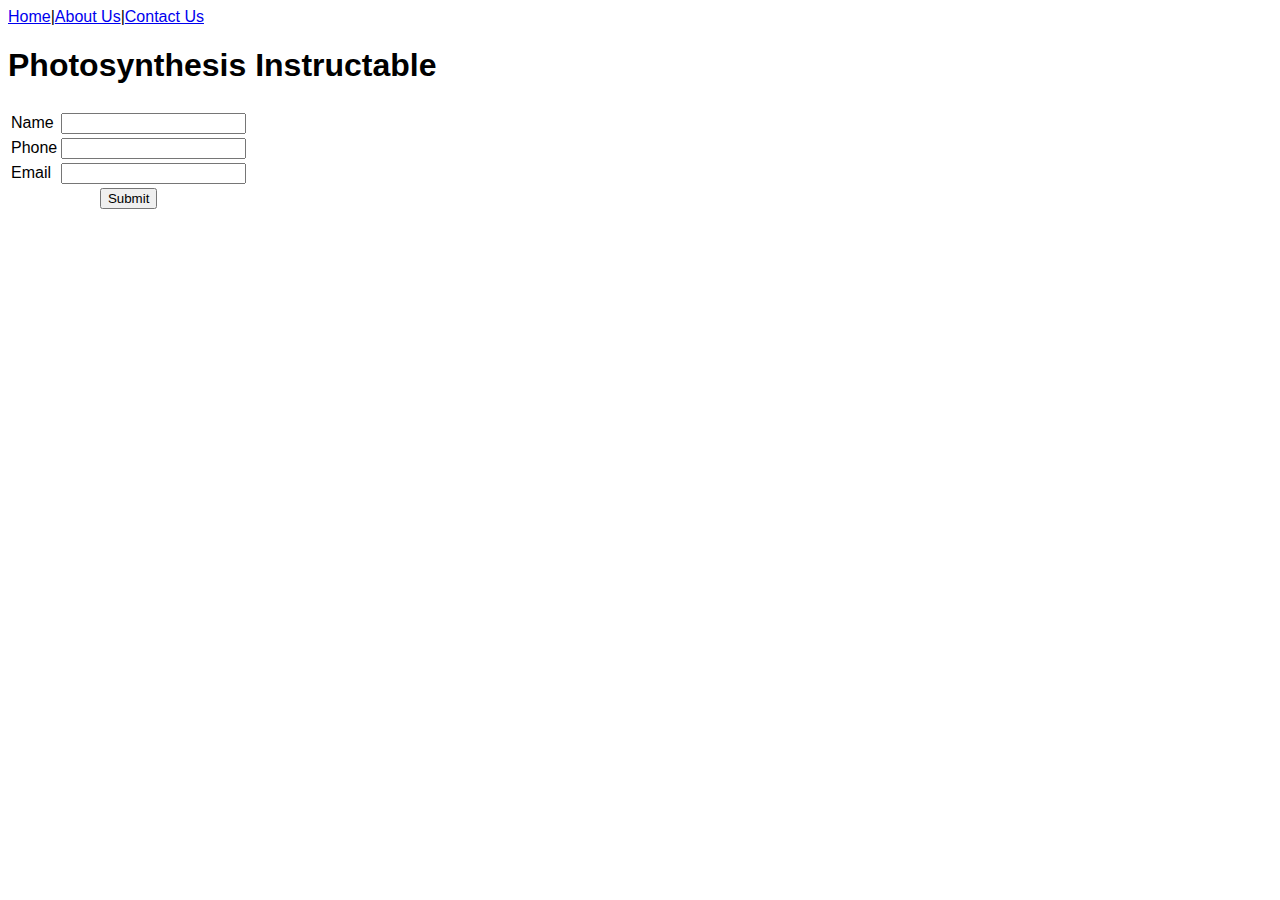
<file: assignment-09-example/contact.html>
<html>
    <head>
        <meta charset="UTF-8">
        <meta name="description" content="Contact Us Page">
        <meta name="author" content="Montana Media Arts">
        <meta name="viewport" content="width=device-width, initial-scale=1.0">
        <title>Contact Us</title>
        <style>
            div {
                background-color: lightgray;
                border: 1px black solid;
            }
            body {
                font-family: 'Trebuchet MS', 'Lucida Sans Unicode', 'Lucida Grande', 'Lucida Sans', Arial, sans-serif;
            }
        </style>
    </head>
    <body>
        <nav>
            <a href="index.html">Home</a>&vert;<a href="about.html">About Us</a>&vert;<a href="contact.html">Contact Us</a>
        </nav>
        <h1>Photosynthesis Instructable</h1>
        <form>
            <table>
                <tr>
                    <td>

                    </td>
                    <td>
                        
                    </td>
                </tr>
                <tr>
                    <td>
                        <label for="firstname">Name</label>
                    </td>
                    <td>
                        <input type="text" id="name" />
                    </td>
                </tr>
                <tr>
                    <td>
                        <label for="phone">Phone</label>
                    </td>
                    <td>
                        <input type="text" id="phone" />
                    </td>
                </tr>
                <tr>
                    <td>
                        <label for="email">Email</label>
                    </td>
                    <td>
                        <input type="email" id="email" />
                    </td>
                </tr>
                <tr>
                    <td style="text-align: center;" colspan="2">
                        <button id="submit">Submit</button>
                    </td>
                </tr>
            </table>
            <br />
            <br />
            <br />
            
        </form>
    </body>
</html>
</file>
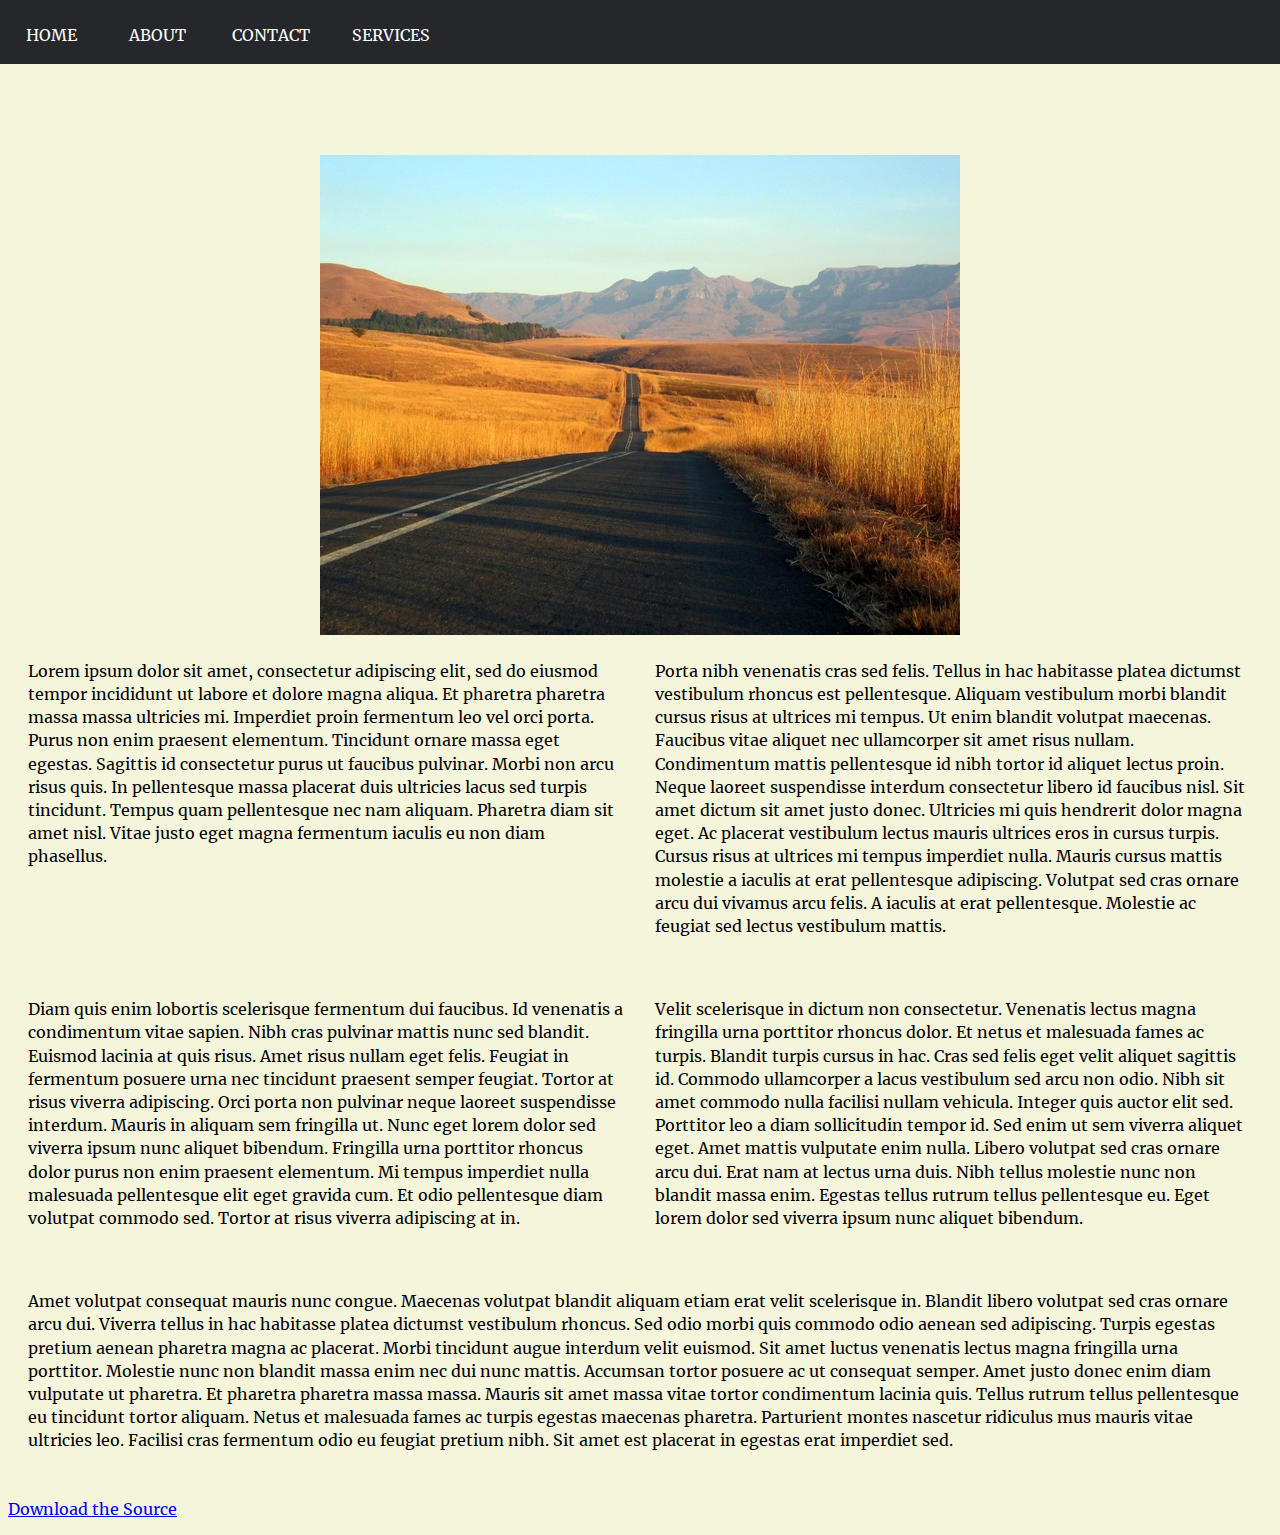
<file: assignment-13-example/about.html>
<html>
<head>
    <title>About Us</title>
    <meta charset="UTF-8">
    <meta name="description" content="About Us">
    <meta name="author" content="Montana Media Arts">
    <meta name="viewport" content="width=device-width, initial-scale=1.0">
    <link rel="stylesheet" href="./css/fonts.css" type="text/css" />
    <link rel="stylesheet" href="./css/style.css" type="text/css" />
</head>
<body>
    <header class="">
        <div class="menu-item">
            <a href="index.html">Home</a>
        </div>
        <div class="menu-item">
            <a href="about.html">About</a>
        </div>
        <div class="menu-item">
            <a href="contact.html">Contact</a>
        </div>
        <div class="menu-item dropdown">
            <a href="services.html">Services</a>
            <div class="dropdown-content">
                <div class="dropdown-item">
                    <a href="http://bottlebellphotography.blogspot.de/" target="_new">Bottle Bell Photos</a>
                </div>
                <div class="dropdown-item">
                    <a href="http://www.danielkennedy.com/" target="_new">Daniel Kennedy</a>
                </div>
                <div class="dropdown-item">
                    <a href="http://www.jasonbellphoto.com/#/home/" target="_new">Jason Bell</a>
                </div>
            </div>
        </div>
        <div class="site-name">

        </div>
    </header>
    <h1>About Us</h1>
    <h3>&nbsp;</h3>
    <h5>&nbsp;</h5>
   
    <section>
        <div class="thirdimage">
            <img alt="more road">
        </div>
        <div class="row">
            
        <div class="col-6">
            Lorem ipsum dolor sit amet, consectetur adipiscing elit, sed do eiusmod tempor incididunt ut labore et
            dolore magna aliqua. Et pharetra pharetra massa massa ultricies mi. Imperdiet proin fermentum leo vel orci
            porta. Purus non enim praesent elementum. Tincidunt ornare massa eget egestas. Sagittis id consectetur purus
            ut faucibus pulvinar. Morbi non arcu risus quis. In pellentesque massa placerat duis ultricies lacus sed
            turpis tincidunt. Tempus quam pellentesque nec nam aliquam. Pharetra diam sit amet nisl. Vitae justo eget
            magna fermentum iaculis eu non diam phasellus.

        </div>
        <div class="col-6">
            Porta nibh venenatis cras sed felis. Tellus in hac habitasse platea dictumst vestibulum rhoncus est
            pellentesque. Aliquam vestibulum morbi blandit cursus risus at ultrices mi tempus. Ut enim blandit volutpat
            maecenas. Faucibus vitae aliquet nec ullamcorper sit amet risus nullam. Condimentum mattis pellentesque id
            nibh tortor id aliquet lectus proin. Neque laoreet suspendisse interdum consectetur libero id faucibus nisl.
            Sit amet dictum sit amet justo donec. Ultricies mi quis hendrerit dolor magna eget. Ac placerat vestibulum
            lectus mauris ultrices eros in cursus turpis. Cursus risus at ultrices mi tempus imperdiet nulla. Mauris
            cursus mattis molestie a iaculis at erat pellentesque adipiscing. Volutpat sed cras ornare arcu dui vivamus
            arcu felis. A iaculis at erat pellentesque. Molestie ac feugiat sed lectus vestibulum mattis.

        </div>
    </div>
    <div class="row">
        <div class="col-6">
            Diam quis enim lobortis scelerisque fermentum dui faucibus. Id venenatis a condimentum vitae sapien. Nibh
            cras pulvinar mattis nunc sed blandit. Euismod lacinia at quis risus. Amet risus nullam eget felis. Feugiat
            in fermentum posuere urna nec tincidunt praesent semper feugiat. Tortor at risus viverra adipiscing. Orci
            porta non pulvinar neque laoreet suspendisse interdum. Mauris in aliquam sem fringilla ut. Nunc eget lorem
            dolor sed viverra ipsum nunc aliquet bibendum. Fringilla urna porttitor rhoncus dolor purus non enim
            praesent elementum. Mi tempus imperdiet nulla malesuada pellentesque elit eget gravida cum. Et odio
            pellentesque diam volutpat commodo sed. Tortor at risus viverra adipiscing at in.
        </div>
        <div class="col-6">
            Velit scelerisque in dictum non consectetur. Venenatis lectus magna fringilla urna porttitor rhoncus dolor.
            Et netus et malesuada fames ac turpis. Blandit turpis cursus in hac. Cras sed felis eget velit aliquet
            sagittis id. Commodo ullamcorper a lacus vestibulum sed arcu non odio. Nibh sit amet commodo nulla facilisi
            nullam vehicula. Integer quis auctor elit sed. Porttitor leo a diam sollicitudin tempor id. Sed enim ut sem
            viverra aliquet eget. Amet mattis vulputate enim nulla. Libero volutpat sed cras ornare arcu dui. Erat nam
            at lectus urna duis. Nibh tellus molestie nunc non blandit massa enim. Egestas tellus rutrum tellus
            pellentesque eu. Eget lorem dolor sed viverra ipsum nunc aliquet bibendum.
        </div>
    </div>
    <div class="row">
        <div class="col-12">
            Amet volutpat consequat mauris nunc congue. Maecenas volutpat blandit aliquam etiam erat velit scelerisque
            in. Blandit libero volutpat sed cras ornare arcu dui. Viverra tellus in hac habitasse platea dictumst
            vestibulum rhoncus. Sed odio morbi quis commodo odio aenean sed adipiscing. Turpis egestas pretium aenean
            pharetra magna ac placerat. Morbi tincidunt augue interdum velit euismod. Sit amet luctus venenatis lectus
            magna fringilla urna porttitor. Molestie nunc non blandit massa enim nec dui nunc mattis. Accumsan tortor
            posuere ac ut consequat semper. Amet justo donec enim diam vulputate ut pharetra. Et pharetra pharetra massa
            massa. Mauris sit amet massa vitae tortor condimentum lacinia quis. Tellus rutrum tellus pellentesque eu
            tincidunt tortor aliquam. Netus et malesuada fames ac turpis egestas maecenas pharetra. Parturient montes
            nascetur ridiculus mus mauris vitae ultricies leo. Facilisi cras fermentum odio eu feugiat pretium nibh. Sit
            amet est placerat in egestas erat imperdiet sed.
        </div>
    </div>
    </section>
    <p><a href="https://github.com/Montana-Media-Arts/341-web-design-Fall2020-resources/tree/master/assignment-13-example"
        target="_new">Download the Source</a></p>
</body>

</html>
</file>
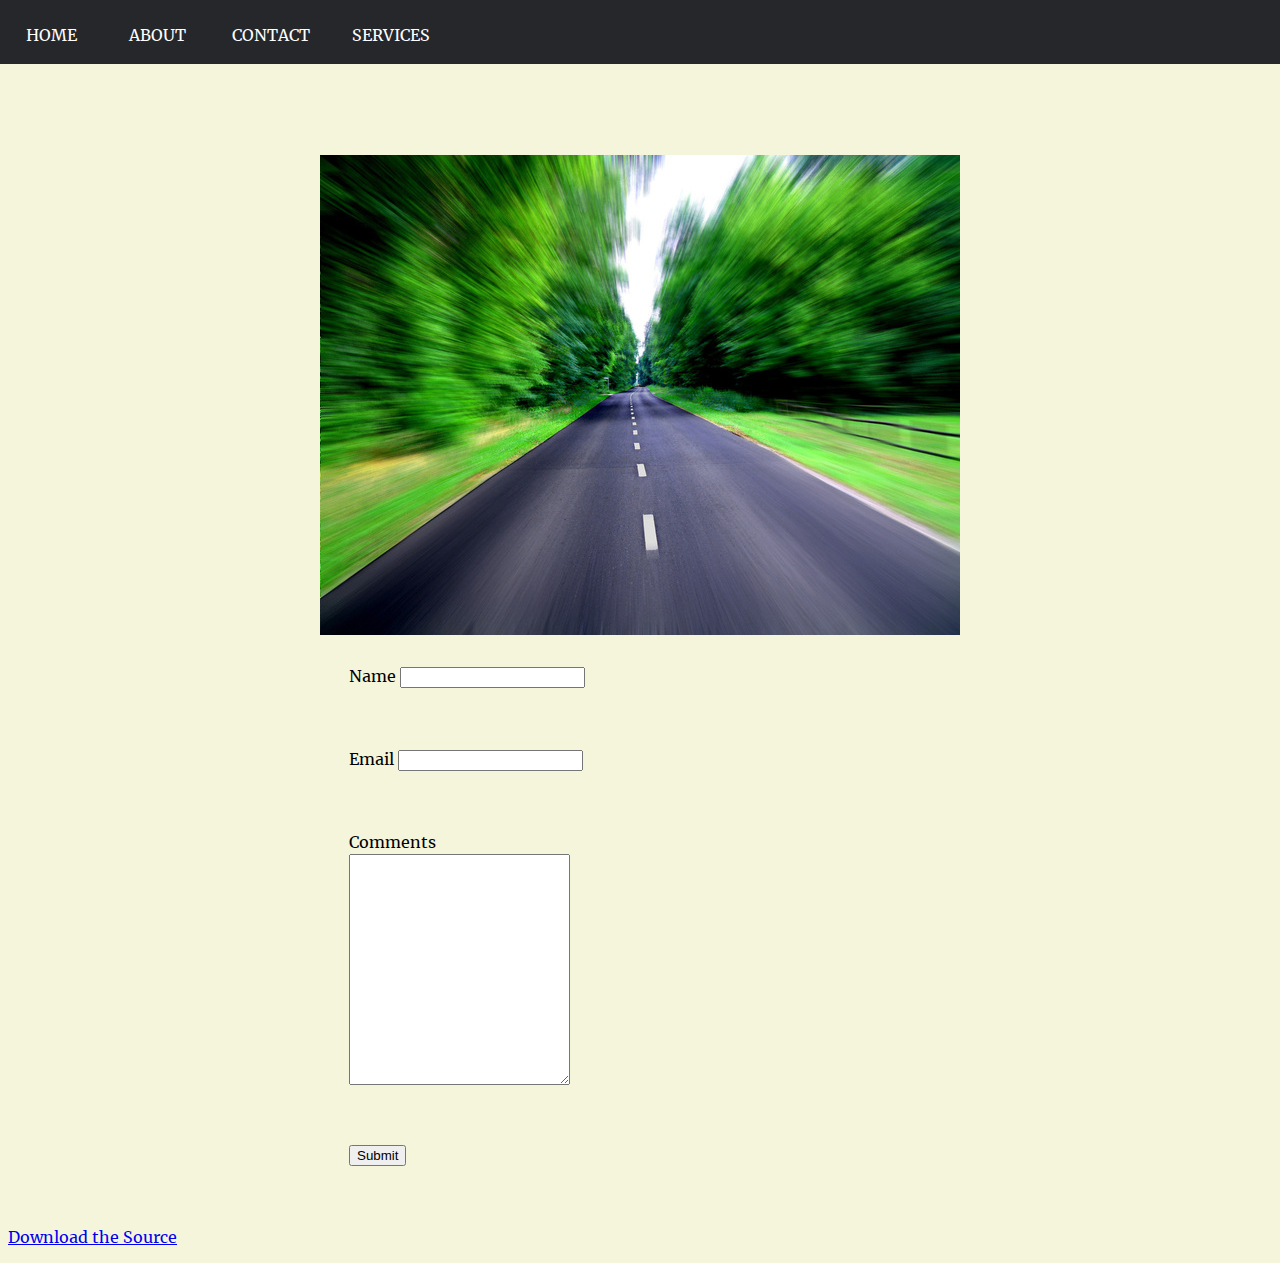
<file: assignment-13-example/contact.html>
<html>

<head>
    <title>Contact Us</title>
    <meta charset="UTF-8">
    <meta name="description" content="Fonts!">
    <meta name="author" content="Montana Media Arts">
    <meta name="viewport" content="width=device-width, initial-scale=1.0">
    <link rel="stylesheet" href="./css/fonts.css" type="text/css" />
    <link rel="stylesheet" href="./css/style.css" type="text/css" />
</head>

<body>
    <header class="">
        <div class="menu-item">
            <a href="index.html">Home</a>
        </div>
        <div class="menu-item">
            <a href="about.html">About</a>
        </div>
        <div class="menu-item">
            <a href="contact.html">Contact</a>
        </div>
        <div class="menu-item dropdown">
            <a href="services.html">Services</a>
            <div class="dropdown-content">
                <div class="dropdown-item">
                    <a href="http://bottlebellphotography.blogspot.de/" target="_new">Bottle Bell Photos</a>
                </div>
                <div class="dropdown-item">
                    <a href="http://www.danielkennedy.com/" target="_new">Daniel Kennedy</a>
                </div>
                <div class="dropdown-item">
                    <a href="http://www.jasonbellphoto.com/#/home/" target="_new">Jason Bell</a>
                </div>
            </div>
        </div>
        <div class="site-name">

        </div>
    </header>
    <h1>Contact Us</h1>
    <h3>&nbsp;</h3>
    <h5>&nbsp;</h5>
    <section>

        <div class="fourthimage">
            <img alt="more road">
        </div>
        <div class="contactus">
            <div class="row">
                <div class="col-12">
                    <label>Name</label>
                    <input type="text" id="name" name="name">
                </div>
            </div>
            <div class="row">
                <div class="col-12">
                    <label>Email</label>

                    <input type="text" id="e-mail" name="e-mail">
                </div>
            </div>
            <div class="row">
                <div class="col-12">
                    <label class="textareacomments">Comments</label>
                    <br>
                    <textarea cols="25%" rows="15%"></textarea>
                </div>
            </div>

            <div class="row">
                <div class="col-12">
                    <input type="submit" id="btn-submit" name="btn-submit">
                </div>
            </div>

        </div>
    </section>
    <p><a href="https://github.com/Montana-Media-Arts/341-web-design-Fall2020-resources/tree/master/assignment-13-example"
            target="_new">Download the Source</a></p>
</body>

</html>
</file>
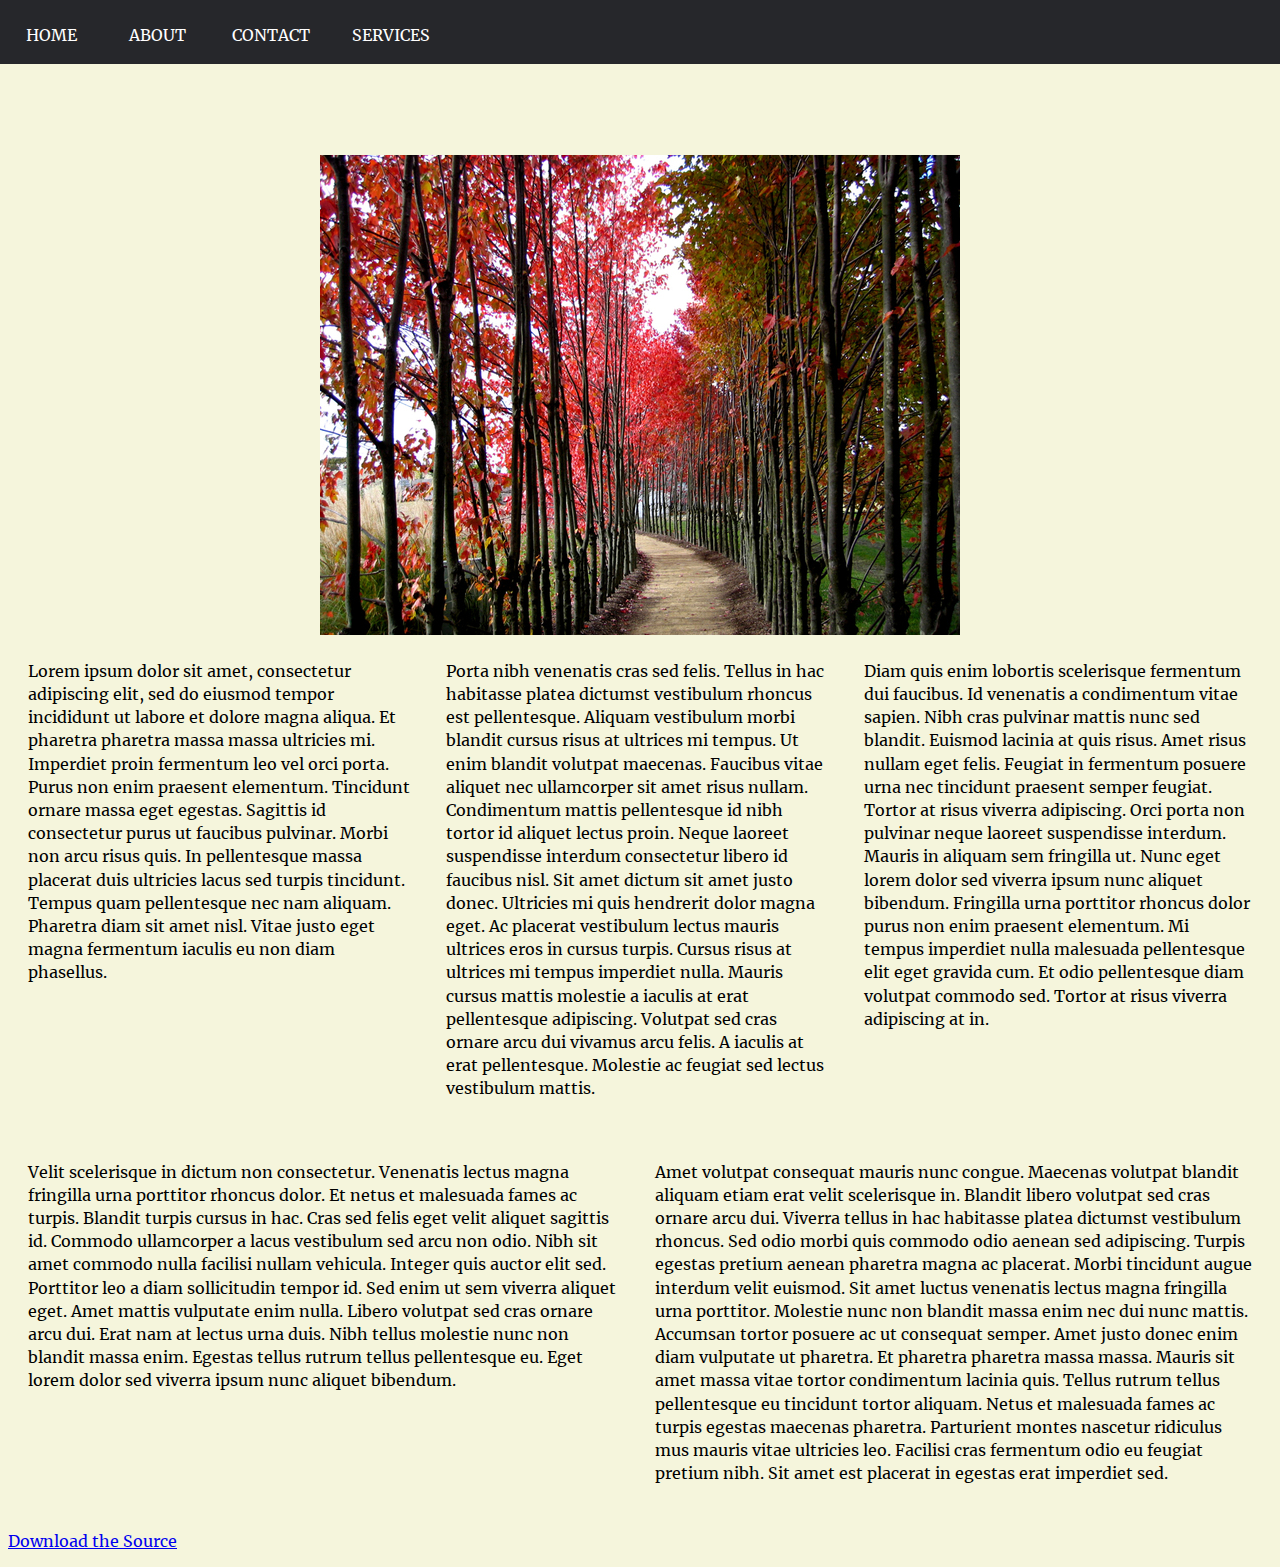
<file: assignment-13-example/services.html>
<html>

<head>
    <title>Services</title>
    <meta charset="UTF-8">
    <meta name="description" content="Fonts!">
    <meta name="author" content="Montana Media Arts">
    <meta name="viewport" content="width=device-width, initial-scale=1.0">
    <link rel="stylesheet" href="./css/fonts.css" type="text/css" />
    <link rel="stylesheet" href="./css/style.css" type="text/css" />
</head>

<body>
    <header class="">
        <div class="menu-item">
            <a href="index.html">Home</a>
        </div>
        <div class="menu-item">
            <a href="about.html">About</a>
        </div>
        <div class="menu-item">
            <a href="contact.html">Contact</a>
        </div>
        <div class="menu-item dropdown">
            <a href="services.html">Services</a>
            <div class="dropdown-content">
                <div class="dropdown-item">
                    <a href="http://bottlebellphotography.blogspot.de/" target="_new">Bottle Bell Photos</a>
                </div>
                <div class="dropdown-item">
                    <a href="http://www.danielkennedy.com/" target="_new">Daniel Kennedy</a>
                </div>
                <div class="dropdown-item">
                    <a href="http://www.jasonbellphoto.com/#/home/" target="_new">Jason Bell</a>
                </div>
            </div>
        </div>
        <div class="site-name">

        </div>
    </header>
    <h1>Services</h1>
    <h3>&nbsp;</h3>
    <h5>&nbsp;</h5>

    <section>
        <div class="fifthimage">
            <img alt="more road">
        </div>
        <div class="row">

            <div class="col-4">
                Lorem ipsum dolor sit amet, consectetur adipiscing elit, sed do eiusmod tempor incididunt ut labore et
                dolore magna aliqua. Et pharetra pharetra massa massa ultricies mi. Imperdiet proin fermentum leo vel
                orci
                porta. Purus non enim praesent elementum. Tincidunt ornare massa eget egestas. Sagittis id consectetur
                purus
                ut faucibus pulvinar. Morbi non arcu risus quis. In pellentesque massa placerat duis ultricies lacus sed
                turpis tincidunt. Tempus quam pellentesque nec nam aliquam. Pharetra diam sit amet nisl. Vitae justo
                eget
                magna fermentum iaculis eu non diam phasellus.

            </div>
            <div class="col-4">
                Porta nibh venenatis cras sed felis. Tellus in hac habitasse platea dictumst vestibulum rhoncus est
                pellentesque. Aliquam vestibulum morbi blandit cursus risus at ultrices mi tempus. Ut enim blandit
                volutpat
                maecenas. Faucibus vitae aliquet nec ullamcorper sit amet risus nullam. Condimentum mattis pellentesque
                id
                nibh tortor id aliquet lectus proin. Neque laoreet suspendisse interdum consectetur libero id faucibus
                nisl.
                Sit amet dictum sit amet justo donec. Ultricies mi quis hendrerit dolor magna eget. Ac placerat
                vestibulum
                lectus mauris ultrices eros in cursus turpis. Cursus risus at ultrices mi tempus imperdiet nulla. Mauris
                cursus mattis molestie a iaculis at erat pellentesque adipiscing. Volutpat sed cras ornare arcu dui
                vivamus
                arcu felis. A iaculis at erat pellentesque. Molestie ac feugiat sed lectus vestibulum mattis.

            </div>
            <div class="col-4">
                Diam quis enim lobortis scelerisque fermentum dui faucibus. Id venenatis a condimentum vitae sapien.
                Nibh
                cras pulvinar mattis nunc sed blandit. Euismod lacinia at quis risus. Amet risus nullam eget felis.
                Feugiat
                in fermentum posuere urna nec tincidunt praesent semper feugiat. Tortor at risus viverra adipiscing.
                Orci
                porta non pulvinar neque laoreet suspendisse interdum. Mauris in aliquam sem fringilla ut. Nunc eget
                lorem
                dolor sed viverra ipsum nunc aliquet bibendum. Fringilla urna porttitor rhoncus dolor purus non enim
                praesent elementum. Mi tempus imperdiet nulla malesuada pellentesque elit eget gravida cum. Et odio
                pellentesque diam volutpat commodo sed. Tortor at risus viverra adipiscing at in.
            </div>
        </div>
        <div class="row">
            <div class="col-6">
                Velit scelerisque in dictum non consectetur. Venenatis lectus magna fringilla urna porttitor rhoncus
                dolor.
                Et netus et malesuada fames ac turpis. Blandit turpis cursus in hac. Cras sed felis eget velit aliquet
                sagittis id. Commodo ullamcorper a lacus vestibulum sed arcu non odio. Nibh sit amet commodo nulla
                facilisi
                nullam vehicula. Integer quis auctor elit sed. Porttitor leo a diam sollicitudin tempor id. Sed enim ut
                sem
                viverra aliquet eget. Amet mattis vulputate enim nulla. Libero volutpat sed cras ornare arcu dui. Erat
                nam
                at lectus urna duis. Nibh tellus molestie nunc non blandit massa enim. Egestas tellus rutrum tellus
                pellentesque eu. Eget lorem dolor sed viverra ipsum nunc aliquet bibendum.
            </div>


            <div class="col-6">
                Amet volutpat consequat mauris nunc congue. Maecenas volutpat blandit aliquam etiam erat velit
                scelerisque
                in. Blandit libero volutpat sed cras ornare arcu dui. Viverra tellus in hac habitasse platea dictumst
                vestibulum rhoncus. Sed odio morbi quis commodo odio aenean sed adipiscing. Turpis egestas pretium
                aenean
                pharetra magna ac placerat. Morbi tincidunt augue interdum velit euismod. Sit amet luctus venenatis
                lectus
                magna fringilla urna porttitor. Molestie nunc non blandit massa enim nec dui nunc mattis. Accumsan
                tortor
                posuere ac ut consequat semper. Amet justo donec enim diam vulputate ut pharetra. Et pharetra pharetra
                massa
                massa. Mauris sit amet massa vitae tortor condimentum lacinia quis. Tellus rutrum tellus pellentesque eu
                tincidunt tortor aliquam. Netus et malesuada fames ac turpis egestas maecenas pharetra. Parturient
                montes
                nascetur ridiculus mus mauris vitae ultricies leo. Facilisi cras fermentum odio eu feugiat pretium nibh.
                Sit
                amet est placerat in egestas erat imperdiet sed.
            </div>
        </div>
    </section>
    <p><a href="https://github.com/Montana-Media-Arts/341-web-design-Fall2020-resources/tree/master/assignment-13-example"
            target="_new">Download the Source</a></p>
</body>

</html>
</file>
<file: assignment-10-example/css/style.css>
body{
    font-family: 'Trebuchet MS', 'Lucida Sans Unicode', 'Lucida Grande', 'Lucida Sans', Arial, sans-serif;
}

.main-container {
    
    /* Draw a solid border make it maroon */
    border-style: solid;
    border-width: 10px;
    border-color: maroon;
    /*Add space between the border and its inside elements. */
    padding: 10px;
    /* Color the background dark grey. */
    background : lightgrey;
    width: 75%;
    margin: auto;
}

div.align{
    text-align: center;
}

.secondary-container{
    
    margin: auto;
    width:50%;
    padding: 50px;
    border-bottom: 1px black solid;
    border-spacing: inherit;
}

#mainheader{
    position: relative;
    left: 20px;
    top:5px;
    color: darkslategray;
    opacity: .75;
    font-size: 60px;
}
</file>
<file: assignment-10/css/style.css>
body{
    font-family: 'Trebuchet MS', 'Lucida Sans Unicode', 'Lucida Grande', 'Lucida Sans', Arial, sans-serif;
}

.main-container {
    
    /* Draw a solid border make it maroon */
    border-style: solid;
    border-width: 10px;
    border-color: maroon;
    /*Add space between the border and its inside elements. */
    padding: 10px;
    /* Color the background dark grey. */
    background : lightgrey;
    width: 75%;
    margin: auto;
}

div.align{
    text-align: center;
}

.secondary-container{
    
    margin: auto;
    width:50%;
    padding: 50px;
    border-bottom: 1px black solid;
    border-spacing: inherit;
}

#mainheader{
    position: relative;
    left: 20px;
    top:5px;
    color: darkslategray;
    opacity: .75;
    font-size: 60px;
}
</file>
<file: assignment-11-example/css/fonts.css>
/* This is the file, "fonts.css." */
@font-face {
    font-family: 'FiraSans';
    src: url('../fonts/FiraSans-Regular.ttf') format('opentype');
    font-style: normal;
 }
 @font-face {
    font-family: 'FiraSans';
    src: url('../fonts/FiraSans-Bold.ttf') format('opentype');
    font-weight: 700;
 }
 
 @font-face {
   font-family: 'Merriweather';
   src: url('../fonts/Merriweather-Regular.ttf') format('opentype');
   font-style: normal;
}
@font-face {
   font-family: 'Merriweather';
   src: url('../fonts/Merriweather-Bold.ttf') format('opentype');
   font-weight: 700;
}
</file>
<file: assignment-11-example/css/style.css>
div{
    text-align: left;
    line-height: 1.45em;
    font-family: Merriweather, sans-serif;
    margin-bottom: 10px;
    padding: 5px;
}
h1, h3, h5{
    text-align: center;
    font-family: FiraSans, sans-serif;
    
}
.opening-paragraph{
    color: #244523;
    font-size: 20px;
    text-indent: 10px;
    font-weight:700;
}

.opening-paragraph::first-line{
    font-size: 30;
}
.second-paragraph{
    font-size: 16px;
}

#book_info{
    text-decoration: none;
    font-family: Merriweather, sans-serif;
}
#book_info:hover{
    font-family:  Merriweather, sans-serif;
    text-decoration: underline;
    font-weight: 700;
}

table{
    border: 1px solid black;
    font-family:  FiraSans, sans-serif;
    font-weight: 700;
}
p{
    font-family:  Merriweather, sans-serif;
}
</file>
<file: assignment-12-example/css/fonts.css>
/* This is the file, "fonts.css." */
@font-face {
    font-family: 'FiraSans';
    src: url('../fonts/FiraSans-Regular.ttf') format('truetype');
    font-style: normal;
 }
 @font-face {
    font-family: 'FiraSans';
    src: url('../fonts/FiraSans-Bold.ttf') format('truetype');
    font-weight: 700;
 }
 
 @font-face {
   font-family: 'Merriweather';
   src: url('../fonts/Merriweather-Regular.ttf') format('truetype');
   font-style: normal;
}
@font-face {
   font-family: 'Merriweather';
   src: url('../fonts/Merriweather-Bold.ttf') format('truetype');
   font-weight: 700;
}
</file>
<file: assignment-12-example/css/style.css>
div{
    text-align: left;
    line-height: 1.45em;
    font-family: Merriweather, sans-serif;
    margin-bottom: 10px;
    padding: 5px;
}
h1, h3, h5{
    text-align: center;
    font-family: FiraSans, sans-serif;
    
}
.opening-paragraph{
    color: #244523;
    font-size: 20px;
    text-indent: 10px;
    font-weight:700;
}

.opening-paragraph::first-line{
    font-size: 30px;
}
.second-paragraph{
    font-size: 16px;
}

#book_info{
    text-decoration: none;
    font-family: Merriweather, sans-serif;
}
#book_info:hover{
    font-family:  Merriweather, sans-serif;
    text-decoration: underline;
    font-weight: 700;
}

table{
    border: 1px dashed black;
    font-family:  FiraSans, sans-serif;
    font-weight: 700;
    padding: 10px;
}

p{
    font-family:  Merriweather, sans-serif;
}

/* Set your header design: */
header {
    position: fixed;
    top: 0px;
    left: 0px;
    background-color: #26272b;
    font-family: Merriweather;
    text-transform: uppercase;
    margin-top: 0;
    height: 4em;
    width: 100%;
    text-align: left;
}

/* Set the layout of the menu: */
.menu-item {
    display: inline-block;
    margin: 1em .2em;
    min-width: 6em;
    text-align: center;
    background-color: #26272b;
    padding: 0.5em 1em;
}

/* Style the links: */
.menu-item a {
    color: #fff;
    text-decoration: none;
}

.menu-item:hover {
    background-color: gray;
   
}

/* Add a dropdown feature: */
.dropdown {
    display: inline-block;
}

.dropdown-content {
    display: none;
    position: absolute;
    border: 1px solid #000;
    margin: 0.5em 0 0 -1em;
    color: #000;
    background-color: #fff;
    z-index: 1;
}
.dropdown-content a {
    color: #000;
}

.dropdown:hover .dropdown-content {
    display: block;
}

/* Style dropdown item display: */
.dropdown-item {
    display: block;
    text-align: left;
    margin: 0;
    padding: 0.5em 1em 0.5em 1em;
    min-width: 5.9em;
}

.dropdown-item:hover, .dropdown-item:hover a {
    color: black;
    background-color: #a2a2a2;
}

.mainimage{
    float: left;
}

.bookcover{
    float:right;
}
</file>
<file: assignment-13-example/css/fonts.css>
/* This is the file, "fonts.css." */
@font-face {
    font-family: 'FiraSans';
    src: url('../fonts/FiraSans-Regular.ttf') format('truetype');
    font-style: normal;
 }
 @font-face {
    font-family: 'FiraSans';
    src: url('../fonts/FiraSans-Bold.ttf') format('truetype');
    font-weight: 700;
 }
 
 @font-face {
   font-family: 'Merriweather';
   src: url('../fonts/Merriweather-Regular.ttf') format('truetype');
   font-style: normal;
}
@font-face {
   font-family: 'Merriweather';
   src: url('../fonts/Merriweather-Bold.ttf') format('truetype');
   font-weight: 700;
}
</file>
<file: assignment-13-example/css/style.css>
* {
    box-sizing: border-box;
}

.textareacomments{
    padding-bottom: 300px;
}
body{
    background-color: beige;
}
div{
    text-align: left;
    line-height: 1.45em;
    font-family: Merriweather, sans-serif;
    margin-bottom: 10px;
    padding: 5px;
}
h1, h3, h5{
    text-align: center;
    font-family: FiraSans, sans-serif;
    
}
.opening-paragraph{
    color: black;
    font-size: 16px;
    text-indent: 10px;
    font-weight:700;
}

.opening-paragraph::first-line{
    font-size: 16px;
}
.second-paragraph{
    font-size: 16px;
}

table{
    border: 1px dashed black;
    font-family:  FiraSans, sans-serif;
    font-weight: 700;
    padding: 10px;
}


p{
    font-family:  Merriweather, sans-serif;
}

/* Set your header design: */
header {
    position: fixed;
    top: 0px;
    left: 0px;
    background-color: #26272b;
    font-family: Merriweather;
    text-transform: uppercase;
    margin-top: 0;
    height: 4em;
    width: 100%;
    text-align: left;
}

/* Set the layout of the menu: */
.menu-item {
    display: inline-block;
    margin: 1em .2em;
    min-width: 6em;
    text-align: center;
    background-color: #26272b;
    padding: 0.5em 1em;
}

/* Style the links: */
.menu-item a {
    color: #fff;
    text-decoration: none;
}

.menu-item:hover {
    background-color: gray;
   
}

/* Add a dropdown feature: */
.dropdown {
    display: inline-block;
}

.dropdown-content {
    display: none;
    position: absolute;
    border: 1px solid #000;
    margin: 0.5em 0 0 -1em;
    color: #000;
    background-color: #fff;
    z-index: 1;
}
.dropdown-content a {
    color: #000;
}

.dropdown:hover .dropdown-content {
    display: block;
}

/* Style dropdown item display: */
.dropdown-item {
    display: block;
    text-align: left;
    margin: 0;
    padding: 0.5em 1em 0.5em 1em;
    min-width: 5.9em;
}

.dropdown-item:hover, .dropdown-item:hover a {
    color: black;
    background-color: #a2a2a2;
}

.mainimage{
    float: left;
    content:url("../images/road1-small.jpg");

}

/* For width 600px and larger: */
@media only screen and (min-width: 600px) {
    .mainimage{
        content:url("../images/road1.jpg");
    }
}

.secondimage{
    float:right;
    content:url("../images/road2-small.jpg");
}

/* For width 600px and larger: */
@media only screen and (min-width: 600px) {
    .secondimage{
        float:right;
        content:url("../images/road2.jpg");
    }
}

.thirdimage{
    margin: auto;
    content:url("../images/road3-small.jpg");
}

/* For width 400px and larger: */
@media only screen and (min-width: 600px) {
    .thirdimage{
        margin: auto;
        content:url("../images/road3.jpg");
    }
}

.fourthimage{
    margin:auto;
    content:url("../images/road4-small.jpg");
}

/* For width 400px and larger: */
@media only screen and (min-width: 600px) {
    .fourthimage{
        margin: auto;
        content:url("../images/road4.jpg");
    }
}

.fifthimage{
    margin:auto;
    content:url("../images/road2-small.jpg");
}

/* For width 400px and larger: */
@media only screen and (min-width: 600px) {
    .fifthimage{
        margin: auto;
        content:url("../images/road2.jpg");
    }
}
.col-1 {width: 8.33%;}
.col-2 {width: 16.66%;}
.col-3 {width: 25%;}
.col-4 {width: 33.33%;}
.col-5 {width: 41.66%;}
.col-6 {width: 50%;}
.col-7 {width: 58.33%;}
.col-8 {width: 66.66%;}
.col-9 {width: 75%;}
.col-10 {width: 83.33%;}
.col-11 {width: 91.66%;}
.col-12 {width: 100%;}

[class*="col-"] {
    float: left;
    padding: 15px;
  }

.row::after {
    content: "";
    clear: both;
    display: table;
  }

.contactus{
    width:50%;
    margin-left: 25%;
    
}
</file>
